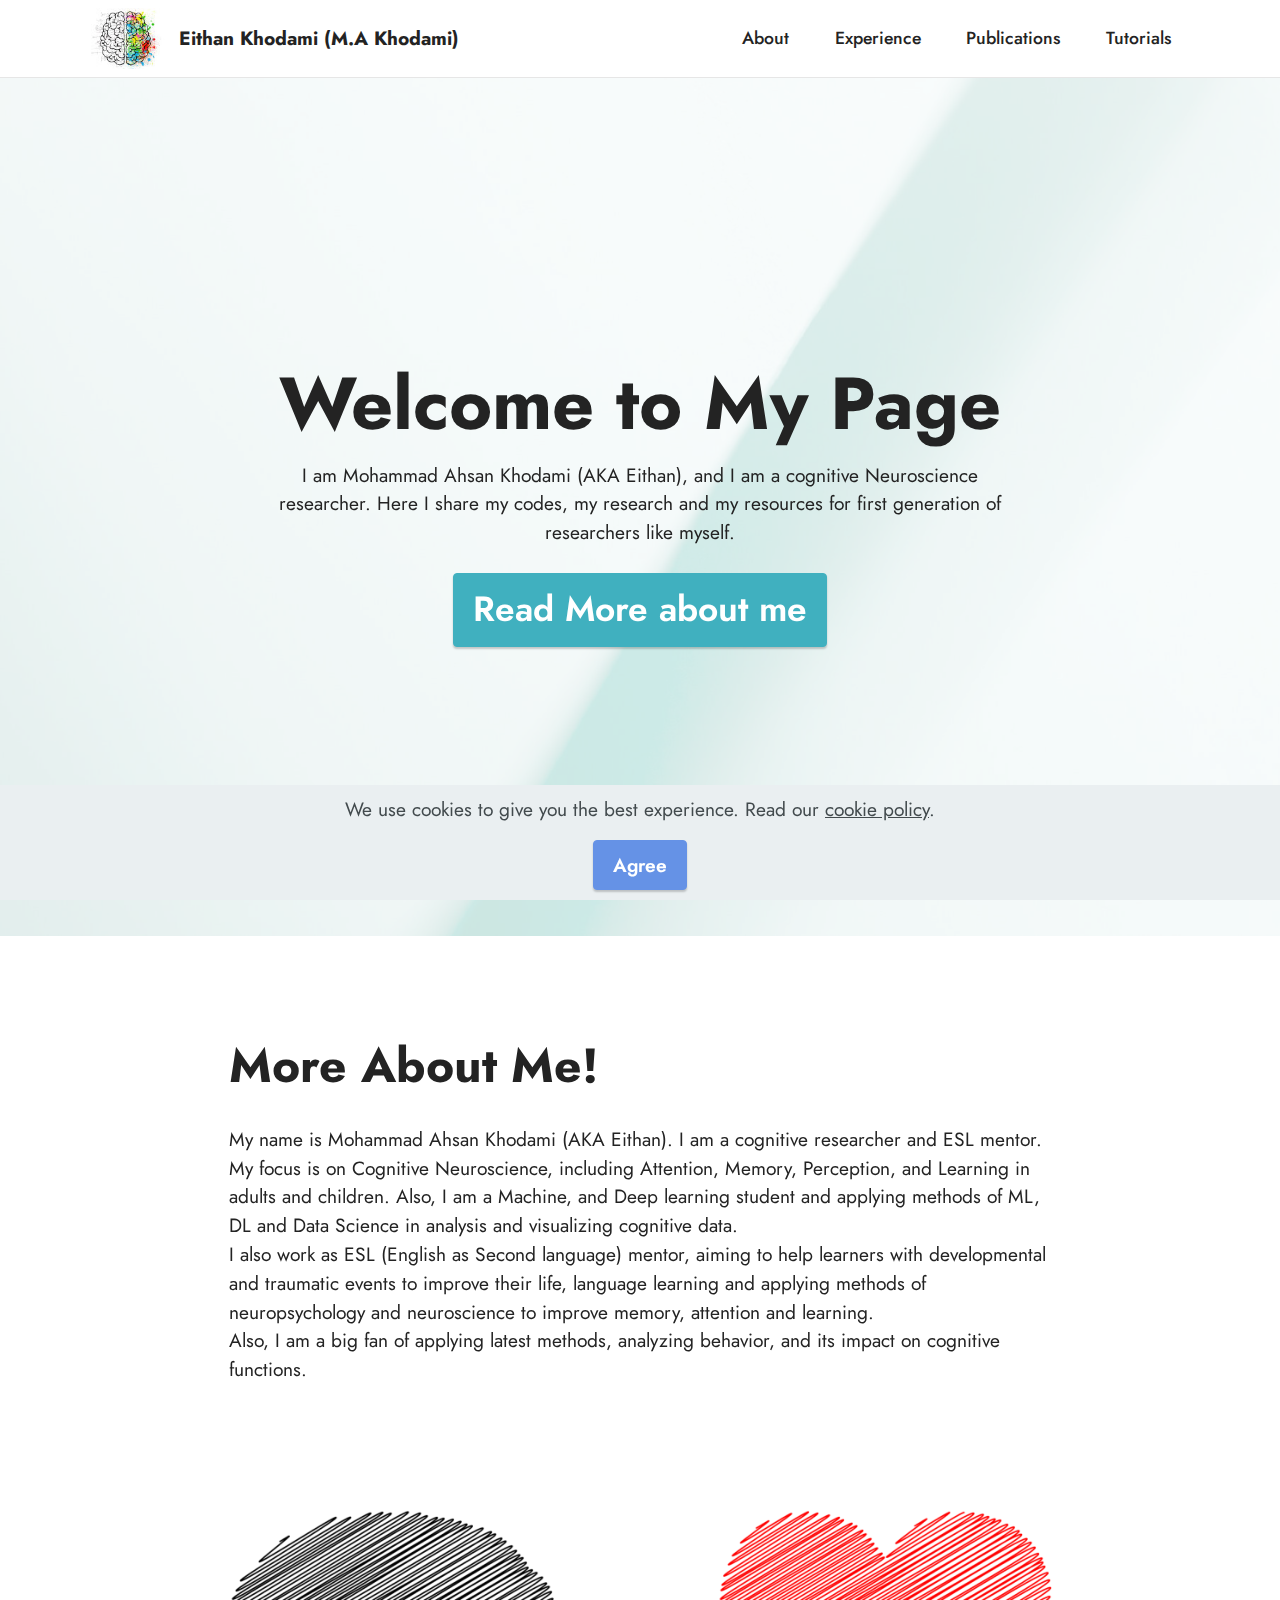
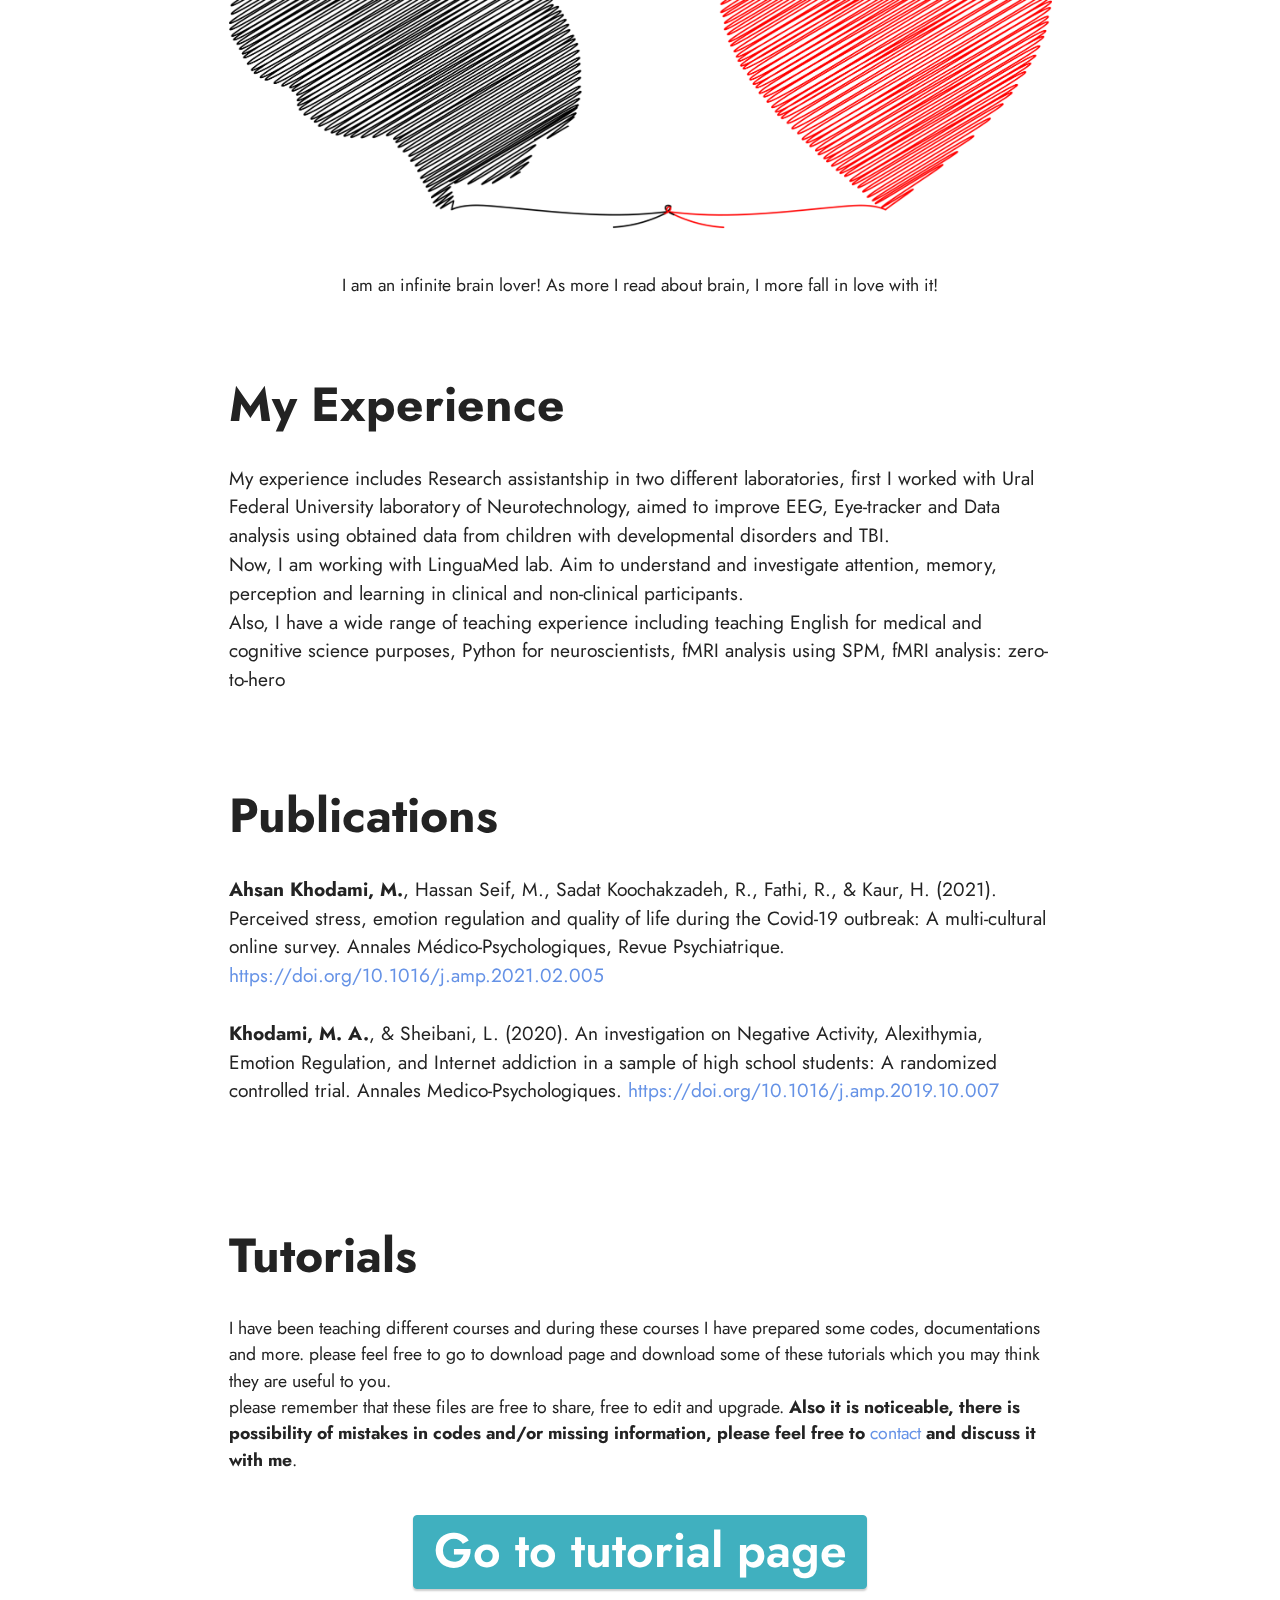
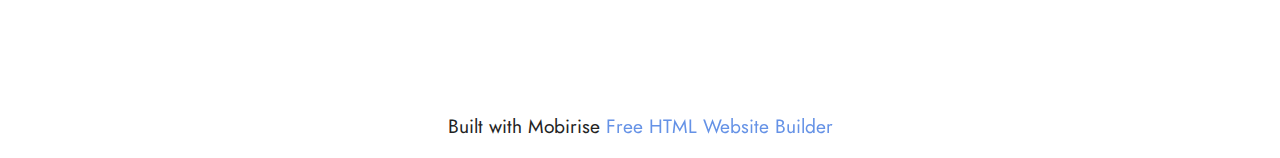
<file: index.html>
<!DOCTYPE html>
<html  >
<head>
  <!-- Site made with Mobirise Website Builder v5.6.3, https://mobirise.com -->
  <meta charset="UTF-8">
  <meta http-equiv="X-UA-Compatible" content="IE=edge">
  <meta name="generator" content="Mobirise v5.6.3, mobirise.com">
  <meta name="viewport" content="width=device-width, initial-scale=1, minimum-scale=1">
  <link rel="shortcut icon" href="assets/images/mbr-121x92.jpg" type="image/x-icon">
  <meta name="description" content="">
  
  
  <title>Eithan Khodami (M.Ahsan Khodami)</title>
  <link rel="stylesheet" href="assets/bootstrap/css/bootstrap.min.css">
  <link rel="stylesheet" href="assets/bootstrap/css/bootstrap-grid.min.css">
  <link rel="stylesheet" href="assets/bootstrap/css/bootstrap-reboot.min.css">
  <link rel="stylesheet" href="assets/parallax/jarallax.css">
  <link rel="stylesheet" href="assets/web/assets/gdpr-plugin/gdpr-styles.css">
  <link rel="stylesheet" href="assets/dropdown/css/style.css">
  <link rel="stylesheet" href="assets/socicon/css/styles.css">
  <link rel="stylesheet" href="assets/theme/css/style.css">
  <link rel="preload" href="https://fonts.googleapis.com/css?family=Jost:100,200,300,400,500,600,700,800,900,100i,200i,300i,400i,500i,600i,700i,800i,900i&display=swap" as="style" onload="this.onload=null;this.rel='stylesheet'">
  <noscript><link rel="stylesheet" href="https://fonts.googleapis.com/css?family=Jost:100,200,300,400,500,600,700,800,900,100i,200i,300i,400i,500i,600i,700i,800i,900i&display=swap"></noscript>
  <link rel="preload" as="style" href="assets/mobirise/css/mbr-additional.css"><link rel="stylesheet" href="assets/mobirise/css/mbr-additional.css" type="text/css">
  
  
  
  
</head>
<body>
  
  <section data-bs-version="5.1" class="menu cid-s48OLK6784" once="menu" id="menu1-h">
    
    <nav class="navbar navbar-dropdown navbar-fixed-top navbar-expand-lg">
        <div class="container">
            <div class="navbar-brand">
                <span class="navbar-logo">
                    <a href="https://mobiri.se">
                        <img src="assets/images/mbr-121x92.jpg" alt="Khodami Eithan (M. A)" style="height: 3.8rem;">
                    </a>
                </span>
                <span class="navbar-caption-wrap"><a class="navbar-caption text-black display-7" href="https://mobiri.se">Eithan&nbsp;Khodami  (M.A Khodami)</a></span>
            </div>
            <button class="navbar-toggler" type="button" data-toggle="collapse" data-bs-toggle="collapse" data-target="#navbarSupportedContent" data-bs-target="#navbarSupportedContent" aria-controls="navbarNavAltMarkup" aria-expanded="false" aria-label="Toggle navigation">
                <div class="hamburger">
                    <span></span>
                    <span></span>
                    <span></span>
                    <span></span>
                </div>
            </button>
            <div class="collapse navbar-collapse" id="navbarSupportedContent">
                <ul class="navbar-nav nav-dropdown nav-right" data-app-modern-menu="true"><li class="nav-item"><a class="nav-link link text-black text-primary display-4" href="index.html#content1-8">About</a></li>
                    <li class="nav-item"><a class="nav-link link text-black text-primary display-4" href="index.html#image3-9">Experience</a></li><li class="nav-item"><a class="nav-link link text-black text-primary display-4" href="index.html#content1-b">Publications</a></li><li class="nav-item"><a class="nav-link link text-black text-primary display-4" href="index.html#content1-d">Tutorials</a></li></ul>
                
                
            </div>
        </div>
    </nav>

</section>

<section data-bs-version="5.1" class="header1 cid-s48MCQYojq mbr-fullscreen mbr-parallax-background" id="header1-f">

    

    <div class="mbr-overlay" style="opacity: 0.8; background-color: rgb(255, 255, 255);"></div>

    <div class="align-center container">
        <div class="row justify-content-center">
            <div class="col-12 col-lg-8">
                <h1 class="mbr-section-title mbr-fonts-style mb-3 display-1"><strong>Welcome to My Page</strong></h1>
                
                <p class="mbr-text mbr-fonts-style display-7">I am Mohammad Ahsan Khodami (AKA Eithan), and I am a cognitive Neuroscience researcher. Here I share my codes, my research and my resources for first generation of researchers like myself.</p>
                <div class="mbr-section-btn mt-3"><a class="btn btn-success display-5" href="index.html#content1-8">Read More about me</a></div>
            </div>
        </div>
    </div>
</section>

<section data-bs-version="5.1" class="content1 cid-s48udlf8KU" id="content1-8">
    
    <div class="container">
        <div class="row justify-content-center">
            <div class="title col-12 col-md-9">
                <h3 class="mbr-section-title mbr-fonts-style align-center mb-4 display-2"><strong>More About Me!</strong></h3>
                <h4 class="mbr-section-subtitle align-center mbr-fonts-style mb-4 display-7">My name is Mohammad Ahsan Khodami (AKA Eithan). I am a cognitive researcher and ESL mentor. 
<div>My focus is on Cognitive Neuroscience, including Attention, Memory, Perception, and Learning in adults and children.&nbsp;<span style="font-size: 1.2rem;">Also, I am a Machine, and Deep learning student and applying methods of ML, DL and Data Science in analysis and visualizing cognitive data.</span></div><div>I also work as ESL (English as Second language) mentor, aiming to help learners with developmental and traumatic events to improve their life, language learning and applying methods of neuropsychology and neuroscience to improve memory, attention and learning.
</div><div>Also, I am a big fan of applying latest methods, analyzing behavior, and its impact on cognitive functions.</div></h4>
                
            </div>
        </div>
    </div>
</section>

<section data-bs-version="5.1" class="image3 cid-s48upRUlSD" id="image3-9">
    

    

    <div class="container">
        <div class="row justify-content-center">
            <div class="col-12 col-lg-9">
                <div class="image-wrapper">
                    <img src="assets/images/mbr-1916x958.png" alt="Mobirise Website Builder">
                    <p class="mbr-description mbr-fonts-style mt-2 align-center display-4">
                        I am an infinite brain lover! As more I read about brain, I more fall in love with it!</p>
                </div>
            </div>
        </div>
    </div>
</section>

<section data-bs-version="5.1" class="content1 cid-s48vaXqeL6" id="content1-b">
    
    <div class="container">
        <div class="row justify-content-center">
            <div class="title col-12 col-md-9">
                <h3 class="mbr-section-title mbr-fonts-style align-center mb-4 display-2"><strong>My Experience</strong></h3>
                <h4 class="mbr-section-subtitle align-center mbr-fonts-style mb-4 display-7">My experience includes Research assistantship in two different laboratories, first I worked with Ural Federal University laboratory of Neurotechnology, aimed to improve EEG, Eye-tracker and Data analysis using obtained data from children with developmental disorders and TBI.
<div>Now, I am working with LinguaMed lab. Aim to understand and investigate attention, memory, perception and learning in clinical and non-clinical participants.
</div><div>Also, I have a wide range of teaching experience including teaching English for medical and cognitive science purposes, Python for neuroscientists, fMRI analysis using SPM, fMRI analysis: zero-to-hero</div></h4>
                
            </div>
        </div>
    </div>
</section>

<section data-bs-version="5.1" class="content1 cid-s48vnjULo4" id="content1-c">
    
    <div class="container">
        <div class="row justify-content-center">
            <div class="title col-12 col-md-9">
                <h3 class="mbr-section-title mbr-fonts-style align-center mb-4 display-2"><strong>Publications</strong></h3>
                <h4 class="mbr-section-subtitle align-center mbr-fonts-style mb-4 display-7"><strong>Ahsan Khodami, M.</strong>, Hassan Seif, M., Sadat Koochakzadeh, R., Fathi, R., &amp; Kaur, H. (2021). Perceived stress, emotion regulation and quality of life during the Covid-19 outbreak: A multi-cultural online survey. Annales Médico-Psychologiques, Revue Psychiatrique. <a href="https://doi.org/10.1016/j.amp.2021.02.005" class="text-primary" target="_blank">https://doi.org/10.1016/j.amp.2021.02.005</a><br><br> 
<div><strong>Khodami, M. A.</strong>, &amp; Sheibani, L. (2020). An investigation on Negative Activity, Alexithymia, Emotion Regulation, and Internet addiction in a sample of high school students: A randomized controlled trial. Annales Medico-Psychologiques. <a href="https://doi.org/10.1016/j.amp.2019.10.007" class="text-primary" target="_blank">https://doi.org/10.1016/j.amp.2019.10.007</a>
</div><div><br></div></h4>
                
            </div>
        </div>
    </div>
</section>

<section data-bs-version="5.1" class="content1 cid-s48vrXhP0J" id="content1-d">
    
    <div class="container">
        <div class="row justify-content-center">
            <div class="title col-12 col-md-9">
                <h3 class="mbr-section-title mbr-fonts-style align-center mb-4 display-2"><strong>Tutorials</strong><br></h3>
                <h4 class="mbr-section-subtitle align-center mbr-fonts-style mb-4 display-4">I have been teaching different courses and during these courses I have prepared some codes, documentations and more. please feel free to go to download page and download some of these tutorials which you may think they are useful to you.<br>please remember that these files are free to share, free to edit and upgrade. <strong>Also it is noticeable, there is possibility of mistakes in codes and/or missing information, please feel free to <b><em><a href="mailto:ahsan.khodami@gmail.com" class="text-primary">contact</a> </em></b>and discuss it with me</strong>.&nbsp;<br></h4>
                <div class="mbr-section-btn align-center"><a class="btn btn-success display-2" href="page1.html">Go to tutorial page</a></div>
            </div>
        </div>
    </div>
</section><section class="display-7" style="padding: 0;align-items: center;justify-content: center;flex-wrap: wrap;    align-content: center;display: flex;position: relative;height: 4rem;"><a href="https://mobiri.se/2724682" style="flex: 1 1;height: 4rem;position: absolute;width: 100%;z-index: 1;"><img alt="" style="height: 4rem;" src="[data-uri]"></a><p style="margin: 0;text-align: center;" class="display-7">Built with Mobirise &#8204;</p><a style="z-index:1" href="https://mobirise.com/html-builder.html">Free HTML Website Builder</a></section><script src="assets/bootstrap/js/bootstrap.bundle.min.js"></script>  <script src="assets/parallax/jarallax.js"></script>  <script src="assets/web/assets/cookies-alert-plugin/cookies-alert-core.js"></script>  <script src="assets/web/assets/cookies-alert-plugin/cookies-alert-script.js"></script>  <script src="assets/smoothscroll/smooth-scroll.js"></script>  <script src="assets/ytplayer/index.js"></script>  <script src="assets/dropdown/js/navbar-dropdown.js"></script>  <script src="assets/theme/js/script.js"></script>  
  
  
<input name="cookieData" type="hidden" data-cookie-customDialogSelector='null' data-cookie-colorText='#424a4d' data-cookie-colorBg='rgba(234, 239, 241, 0.99)' data-cookie-textButton='Agree' data-cookie-colorButton='' data-cookie-colorLink='#424a4d' data-cookie-underlineLink='true' data-cookie-text="We use cookies to give you the best experience. Read our <a href='privacy.html'>cookie policy</a>.">
  </body>
</html>
</file>
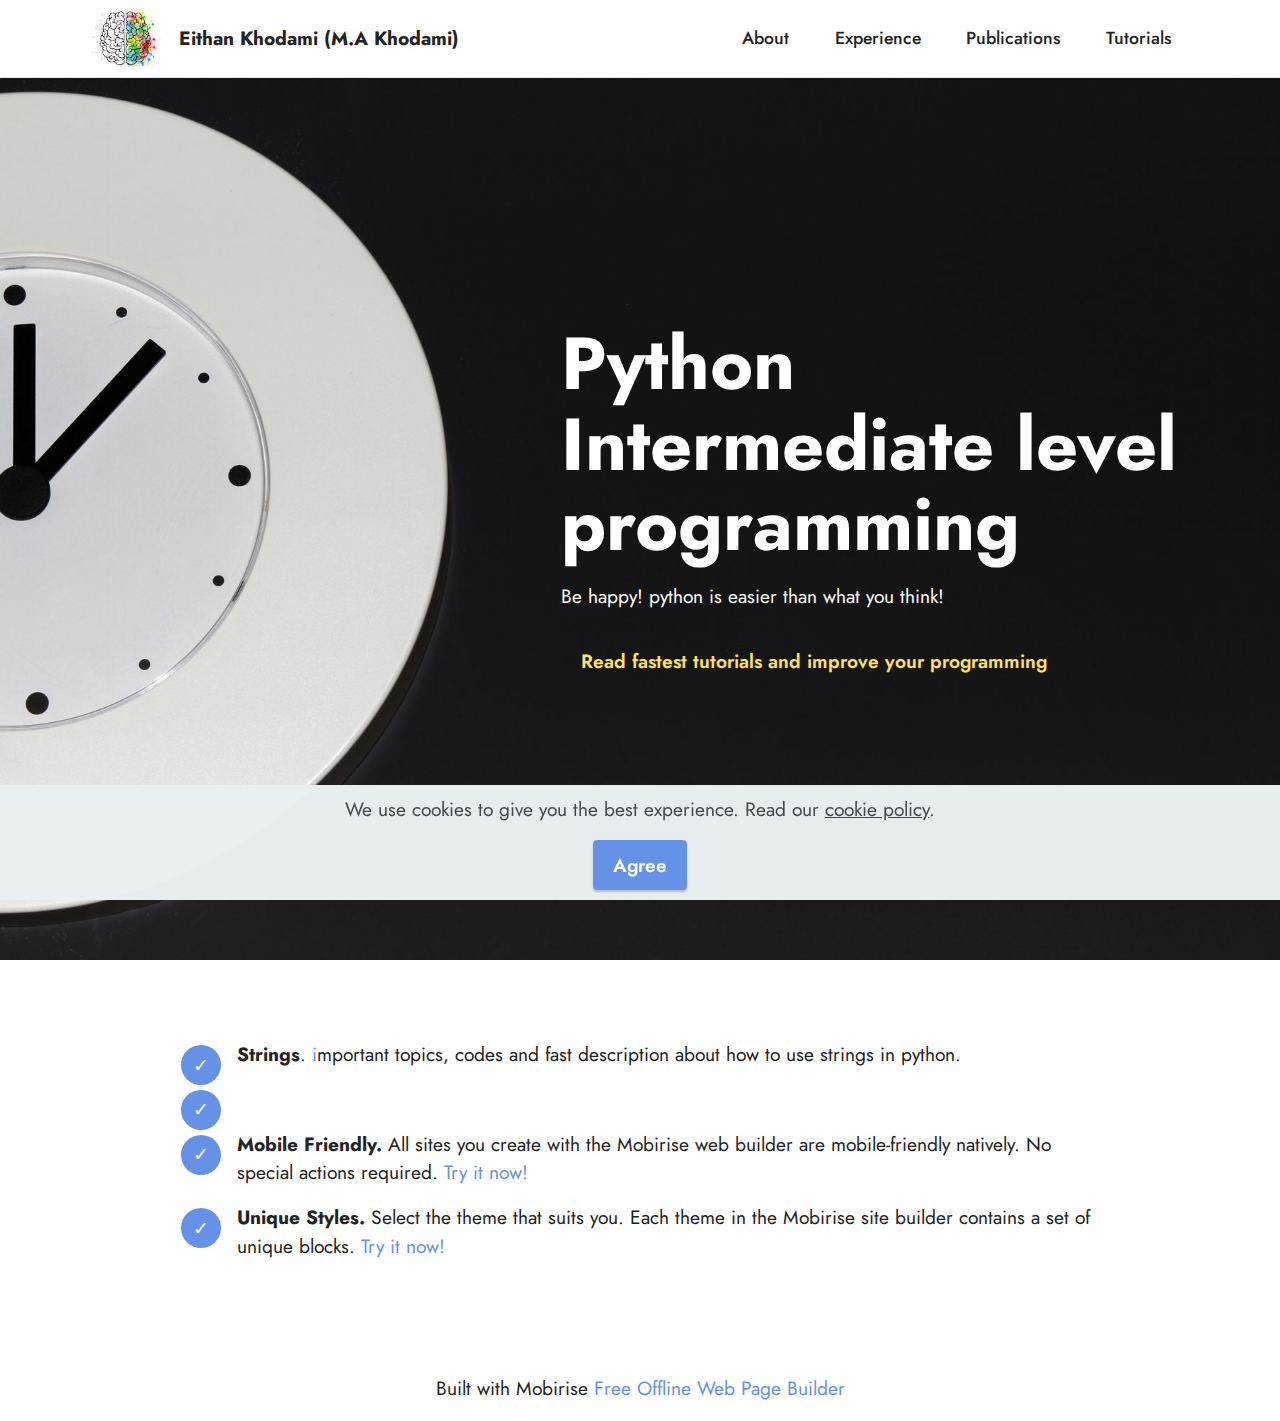
<file: tutorials.html>
<!DOCTYPE html>
<html  >
<head>
  <!-- Site made with Mobirise Website Builder v5.6.3, https://mobirise.com -->
  <meta charset="UTF-8">
  <meta http-equiv="X-UA-Compatible" content="IE=edge">
  <meta name="generator" content="Mobirise v5.6.3, mobirise.com">
  <meta name="viewport" content="width=device-width, initial-scale=1, minimum-scale=1">
  <link rel="shortcut icon" href="assets/images/mbr-121x92.jpg" type="image/x-icon">
  <meta name="description" content="">
  
  
  <title>tutorials download page</title>
  <link rel="stylesheet" href="assets/bootstrap/css/bootstrap.min.css">
  <link rel="stylesheet" href="assets/bootstrap/css/bootstrap-grid.min.css">
  <link rel="stylesheet" href="assets/bootstrap/css/bootstrap-reboot.min.css">
  <link rel="stylesheet" href="assets/web/assets/gdpr-plugin/gdpr-styles.css">
  <link rel="stylesheet" href="assets/dropdown/css/style.css">
  <link rel="stylesheet" href="assets/socicon/css/styles.css">
  <link rel="stylesheet" href="assets/theme/css/style.css">
  <link rel="preload" href="https://fonts.googleapis.com/css?family=Jost:100,200,300,400,500,600,700,800,900,100i,200i,300i,400i,500i,600i,700i,800i,900i&display=swap" as="style" onload="this.onload=null;this.rel='stylesheet'">
  <noscript><link rel="stylesheet" href="https://fonts.googleapis.com/css?family=Jost:100,200,300,400,500,600,700,800,900,100i,200i,300i,400i,500i,600i,700i,800i,900i&display=swap"></noscript>
  <link rel="preload" as="style" href="assets/mobirise/css/mbr-additional.css"><link rel="stylesheet" href="assets/mobirise/css/mbr-additional.css" type="text/css">
  
  
  
  
</head>
<body>
  
  <section data-bs-version="5.1" class="menu cid-s48OLK6784" once="menu" id="menu1-k">
    
    <nav class="navbar navbar-dropdown navbar-fixed-top navbar-expand-lg">
        <div class="container">
            <div class="navbar-brand">
                <span class="navbar-logo">
                    <a href="https://mobiri.se">
                        <img src="assets/images/mbr-121x92.jpg" alt="Khodami Eithan (M. A)" style="height: 3.8rem;">
                    </a>
                </span>
                <span class="navbar-caption-wrap"><a class="navbar-caption text-black display-7" href="https://mobiri.se">Eithan&nbsp;Khodami  (M.A Khodami)</a></span>
            </div>
            <button class="navbar-toggler" type="button" data-toggle="collapse" data-bs-toggle="collapse" data-target="#navbarSupportedContent" data-bs-target="#navbarSupportedContent" aria-controls="navbarNavAltMarkup" aria-expanded="false" aria-label="Toggle navigation">
                <div class="hamburger">
                    <span></span>
                    <span></span>
                    <span></span>
                    <span></span>
                </div>
            </button>
            <div class="collapse navbar-collapse" id="navbarSupportedContent">
                <ul class="navbar-nav nav-dropdown nav-right" data-app-modern-menu="true"><li class="nav-item"><a class="nav-link link text-black text-primary display-4" href="index.html#content1-8">About</a></li>
                    <li class="nav-item"><a class="nav-link link text-black text-primary display-4" href="index.html#image3-9">Experience</a></li><li class="nav-item"><a class="nav-link link text-black text-primary display-4" href="index.html#content1-b">Publications</a></li><li class="nav-item"><a class="nav-link link text-black text-primary display-4" href="index.html#content1-d">Tutorials</a></li></ul>
                
                
            </div>
        </div>
    </nav>

</section>

<section data-bs-version="5.1" class="header5 cid-sZZ2NdhT9I mbr-fullscreen" id="header5-n">

    

    

    <div class="container">
        <div class="row justify-content-end">
            <div class="col-12 col-lg-7">
                <h1 class="mbr-section-title mbr-fonts-style mbr-white mb-3 display-1"><strong>Python Intermediate level programming</strong></h1>
                
                <p class="mbr-text mbr-fonts-style mbr-white display-7">
                    Be happy! python is easier than what you think!</p>
                <div class="mbr-section-btn mt-3"><a class="btn btn-warning-outline display-7" href="https://mobiri.se">Read fastest tutorials and improve your programming&nbsp;</a></div>
            </div>
        </div>
    </div>
</section>

<section data-bs-version="5.1" class="content8 cid-sZZ2EvPpkr" id="content8-m">
    
    <div class="container">
        <div class="row justify-content-center">
            <div class="counter-container col-md-12 col-lg-10">
                
                <div class="mbr-text mbr-fonts-style display-7">
                    <ul>
                        <li><strong>Strings</strong>. <a href="https://mobiri.se/">i</a>mportant topics, codes and fast description about how to use strings in python.</li><li><br></li>
                        <li><strong>Mobile Friendly. </strong>All sites you create with the Mobirise web builder are mobile-friendly natively. No special actions required. <a href="https://mobiri.se/">Try it now!</a></li>
                        <li><strong>Unique Styles. </strong>Select the theme that suits you. Each theme in the Mobirise site builder contains a set of unique blocks. <a href="https://mobiri.se/">Try it now!</a></li>
                    </ul>
                </div>
            </div>
        </div>
    </div>
</section><section class="display-7" style="padding: 0;align-items: center;justify-content: center;flex-wrap: wrap;    align-content: center;display: flex;position: relative;height: 4rem;"><a href="https://mobiri.se/2724682" style="flex: 1 1;height: 4rem;position: absolute;width: 100%;z-index: 1;"><img alt="" style="height: 4rem;" src="[data-uri]"></a><p style="margin: 0;text-align: center;" class="display-7">Built with Mobirise &#8204;</p><a style="z-index:1" href="https://mobirise.com/offline-website-builder.html">Free Offline Web Page Builder</a></section><script src="assets/bootstrap/js/bootstrap.bundle.min.js"></script>  <script src="assets/web/assets/cookies-alert-plugin/cookies-alert-core.js"></script>  <script src="assets/web/assets/cookies-alert-plugin/cookies-alert-script.js"></script>  <script src="assets/smoothscroll/smooth-scroll.js"></script>  <script src="assets/ytplayer/index.js"></script>  <script src="assets/dropdown/js/navbar-dropdown.js"></script>  <script src="assets/theme/js/script.js"></script>  
  
  
<input name="cookieData" type="hidden" data-cookie-customDialogSelector='null' data-cookie-colorText='#424a4d' data-cookie-colorBg='rgba(234, 239, 241, 0.99)' data-cookie-textButton='Agree' data-cookie-colorButton='' data-cookie-colorLink='#424a4d' data-cookie-underlineLink='true' data-cookie-text="We use cookies to give you the best experience. Read our <a href='privacy.html'>cookie policy</a>.">
  </body>
</html>
</file>
<file: assets/parallax/jarallax.css>
.jarallax {
    position: relative;
    z-index: 0;
}
.jarallax > .jarallax-img {
    position: absolute;
    object-fit: cover;
    /* support for plugin https://github.com/bfred-it/object-fit-images */
    font-family: 'object-fit: cover;';
    top: 0;
    left: 0;
    width: 100%;
    height: 100%;
    z-index: -1;
}
</file>
<file: assets/web/assets/gdpr-plugin/gdpr-styles.css>
.gdpr-block {
    padding: 10px;
    font-size: 14px;
    display: block;
    width: 100%;
    text-align: center;
}
.gdpr-block.covert {
	display: none;
}
.textGDPR {
    position: relative;
}
.gdpr-block label span.textGDPR input[name='gdpr']{
    width: 15px;
    height: 15px;
    margin: 0;
    position: absolute;
    top: 3px;
    left: -20px;
}
.gdpr-block label {
    color: #a7a7a7;
    vertical-align: middle;
    user-select: none;
    margin-bottom: 0;
}
</file>
<file: assets/dropdown/css/style.css>
.navbar-dropdown {
  left: 0;
  padding: 0;
  position: absolute;
  right: 0;
  top: 0;
  transition: all 0.45s ease;
  z-index: 1030;
  background: #282828; }
  .navbar-dropdown .navbar-logo {
    margin-right: 0.8rem;
    transition: margin 0.3s ease-in-out;
    vertical-align: middle; }
    .navbar-dropdown .navbar-logo img {
      height: 3.125rem;
      transition: all 0.3s ease-in-out; }
    .navbar-dropdown .navbar-logo.mbr-iconfont {
      font-size: 3.125rem;
      line-height: 3.125rem; }
  .navbar-dropdown .navbar-caption {
    font-weight: 700;
    white-space: normal;
    vertical-align: -4px;
    line-height: 3.125rem !important; }
    .navbar-dropdown .navbar-caption, .navbar-dropdown .navbar-caption:hover {
      color: inherit;
      text-decoration: none; }
  .navbar-dropdown .mbr-iconfont + .navbar-caption {
    vertical-align: -1px; }
  .navbar-dropdown.navbar-fixed-top {
    position: fixed; }
  .navbar-dropdown .navbar-brand span {
    vertical-align: -4px; }
  .navbar-dropdown.bg-color.transparent {
    background: none; }
  .navbar-dropdown.navbar-short .navbar-brand {
    padding: 0.625rem 0; }
    .navbar-dropdown.navbar-short .navbar-brand span {
      vertical-align: -1px; }
  .navbar-dropdown.navbar-short .navbar-caption {
    line-height: 2.375rem !important;
    vertical-align: -2px; }
  .navbar-dropdown.navbar-short .navbar-logo {
    margin-right: 0.5rem; }
    .navbar-dropdown.navbar-short .navbar-logo img {
      height: 2.375rem; }
    .navbar-dropdown.navbar-short .navbar-logo.mbr-iconfont {
      font-size: 2.375rem;
      line-height: 2.375rem; }
  .navbar-dropdown.navbar-short .mbr-table-cell {
    height: 3.625rem; }
  .navbar-dropdown .navbar-close {
    left: 0.6875rem;
    position: fixed;
    top: 0.75rem;
    z-index: 1000; }
  .navbar-dropdown .hamburger-icon {
    content: "";
    display: inline-block;
    vertical-align: middle;
    width: 16px;
    -webkit-box-shadow: 0 -6px 0 1px #282828,0 0 0 1px #282828,0 6px 0 1px #282828;
    -moz-box-shadow: 0 -6px 0 1px #282828,0 0 0 1px #282828,0 6px 0 1px #282828;
    box-shadow: 0 -6px 0 1px #282828,0 0 0 1px #282828,0 6px 0 1px #282828; }

.dropdown-menu .dropdown-toggle[data-toggle="dropdown-submenu"]::after {
  border-bottom: 0.35em solid transparent;
  border-left: 0.35em solid;
  border-right: 0;
  border-top: 0.35em solid transparent;
  margin-left: 0.3rem; }

.dropdown-menu .dropdown-item:focus {
  outline: 0; }

.nav-dropdown {
  font-size: 0.75rem;
  font-weight: 500;
  height: auto !important; }
  .nav-dropdown .nav-btn {
    padding-left: 1rem; }
  .nav-dropdown .link {
    margin: .667em 1.667em;
    font-weight: 500;
    padding: 0;
    transition: color .2s ease-in-out; }
    .nav-dropdown .link.dropdown-toggle {
      margin-right: 2.583em; }
      .nav-dropdown .link.dropdown-toggle::after {
        margin-left: .25rem;
        border-top: 0.35em solid;
        border-right: 0.35em solid transparent;
        border-left: 0.35em solid transparent;
        border-bottom: 0; }
      .nav-dropdown .link.dropdown-toggle[aria-expanded="true"] {
        margin: 0;
        padding: 0.667em 3.263em  0.667em 1.667em; }
  .nav-dropdown .link::after,
  .nav-dropdown .dropdown-item::after {
    color: inherit; }
  .nav-dropdown .btn {
    font-size: 0.75rem;
    font-weight: 700;
    letter-spacing: 0;
    margin-bottom: 0;
    padding-left: 1.25rem;
    padding-right: 1.25rem; }
  .nav-dropdown .dropdown-menu {
    border-radius: 0;
    border: 0;
    left: 0;
    margin: 0;
    padding-bottom: 1.25rem;
    padding-top: 1.25rem;
    position: relative; }
  .nav-dropdown .dropdown-submenu {
    margin-left: 0.125rem;
    top: 0; }
  .nav-dropdown .dropdown-item {
    font-weight: 500;
    line-height: 2;
    padding: 0.3846em 4.615em 0.3846em 1.5385em;
    position: relative;
    transition: color .2s ease-in-out, background-color .2s ease-in-out; }
    .nav-dropdown .dropdown-item::after {
      margin-top: -0.3077em;
      position: absolute;
      right: 1.1538em;
      top: 50%; }
    .nav-dropdown .dropdown-item:focus, .nav-dropdown .dropdown-item:hover {
      background: none; }

@media (max-width: 767px) {
  .nav-dropdown.navbar-toggleable-sm {
    bottom: 0;
    display: none;
    left: 0;
    overflow-x: hidden;
    position: fixed;
    top: 0;
    transform: translateX(-100%);
    -ms-transform: translateX(-100%);
    -webkit-transform: translateX(-100%);
    width: 18.75rem;
    z-index: 999; } }
.nav-dropdown.navbar-toggleable-xl {
  bottom: 0;
  display: none;
  left: 0;
  overflow-x: hidden;
  position: fixed;
  top: 0;
  transform: translateX(-100%);
  -ms-transform: translateX(-100%);
  -webkit-transform: translateX(-100%);
  width: 18.75rem;
  z-index: 999; }

.nav-dropdown-sm {
  display: block !important;
  overflow-x: hidden;
  overflow: auto;
  padding-top: 3.875rem; }
  .nav-dropdown-sm::after {
    content: "";
    display: block;
    height: 3rem;
    width: 100%; }
  .nav-dropdown-sm.collapse.in ~ .navbar-close {
    display: block !important; }
  .nav-dropdown-sm.collapsing, .nav-dropdown-sm.collapse.in {
    transform: translateX(0);
    -ms-transform: translateX(0);
    -webkit-transform: translateX(0);
    transition: all 0.25s ease-out;
    -webkit-transition: all 0.25s ease-out;
    background: #282828; }
  .nav-dropdown-sm.collapsing[aria-expanded="false"] {
    transform: translateX(-100%);
    -ms-transform: translateX(-100%);
    -webkit-transform: translateX(-100%); }
  .nav-dropdown-sm .nav-item {
    display: block;
    margin-left: 0 !important;
    padding-left: 0; }
  .nav-dropdown-sm .link,
  .nav-dropdown-sm .dropdown-item {
    border-top: 1px dotted rgba(255, 255, 255, 0.1);
    font-size: 0.8125rem;
    line-height: 1.6;
    margin: 0 !important;
    padding: 0.875rem 2.4rem 0.875rem 1.5625rem !important;
    position: relative;
    white-space: normal; }
    .nav-dropdown-sm .link:focus, .nav-dropdown-sm .link:hover,
    .nav-dropdown-sm .dropdown-item:focus,
    .nav-dropdown-sm .dropdown-item:hover {
      background: rgba(0, 0, 0, 0.2) !important;
      color: #c0a375; }
  .nav-dropdown-sm .nav-btn {
    position: relative;
    padding: 1.5625rem 1.5625rem 0 1.5625rem; }
    .nav-dropdown-sm .nav-btn::before {
      border-top: 1px dotted rgba(255, 255, 255, 0.1);
      content: "";
      left: 0;
      position: absolute;
      top: 0;
      width: 100%; }
    .nav-dropdown-sm .nav-btn + .nav-btn {
      padding-top: 0.625rem; }
      .nav-dropdown-sm .nav-btn + .nav-btn::before {
        display: none; }
  .nav-dropdown-sm .btn {
    padding: 0.625rem 0; }
  .nav-dropdown-sm .dropdown-toggle[data-toggle="dropdown-submenu"]::after {
    margin-left: .25rem;
    border-top: 0.35em solid;
    border-right: 0.35em solid transparent;
    border-left: 0.35em solid transparent;
    border-bottom: 0; }
  .nav-dropdown-sm .dropdown-toggle[data-toggle="dropdown-submenu"][aria-expanded="true"]::after {
    border-top: 0;
    border-right: 0.35em solid transparent;
    border-left: 0.35em solid transparent;
    border-bottom: 0.35em solid; }
  .nav-dropdown-sm .dropdown-menu {
    margin: 0;
    padding: 0;
    position: relative;
    top: 0;
    left: 0;
    width: 100%;
    border: 0;
    float: none;
    border-radius: 0;
    background: none; }
  .nav-dropdown-sm .dropdown-submenu {
    left: 100%;
    margin-left: 0.125rem;
    margin-top: -1.25rem;
    top: 0; }

.navbar-toggleable-sm .nav-dropdown .dropdown-menu {
  position: absolute; }

.navbar-toggleable-sm .nav-dropdown .dropdown-submenu {
  left: 100%;
  margin-left: 0.125rem;
  margin-top: -1.25rem;
  top: 0; }

.navbar-toggleable-sm.opened .nav-dropdown .dropdown-menu {
  position: relative; }

.navbar-toggleable-sm.opened .nav-dropdown .dropdown-submenu {
  left: 0;
  margin-left: 00rem;
  margin-top: 0rem;
  top: 0; }

.is-builder .nav-dropdown.collapsing {
  transition: none !important; }
</file>
<file: assets/socicon/css/styles.css>
@charset "UTF-8";

@font-face {
  font-family: 'Socicon';
  src:  url('../fonts/socicon.eot');
  src:  url('../fonts/socicon.eot?#iefix') format('embedded-opentype'),
    url('../fonts/socicon.woff2') format('woff2'),
    url('../fonts/socicon.ttf') format('truetype'),
    url('../fonts/socicon.woff') format('woff'),
    url('../fonts/socicon.svg#socicon') format('svg');
  font-weight: normal;
  font-style: normal;
  font-display: swap;
}

[data-icon]:before {
  font-family: "socicon" !important;
  content: attr(data-icon);
  font-style: normal !important;
  font-weight: normal !important;
  font-variant: normal !important;
  text-transform: none !important;
  speak: none;
  line-height: 1;
  -webkit-font-smoothing: antialiased;
  -moz-osx-font-smoothing: grayscale;
}

[class^="socicon-"], [class*=" socicon-"] {
  /* use !important to prevent issues with browser extensions that change fonts */
  font-family: 'Socicon' !important;
  speak: none;
  font-style: normal;
  font-weight: normal;
  font-variant: normal;
  text-transform: none;
  line-height: 1;

  /* Better Font Rendering =========== */
  -webkit-font-smoothing: antialiased;
  -moz-osx-font-smoothing: grayscale;
}

.socicon-eitaa:before {
  content: "\e97c";
}
.socicon-soroush:before {
  content: "\e97d";
}
.socicon-bale:before {
  content: "\e97e";
}
.socicon-zazzle:before {
  content: "\e97b";
}
.socicon-society6:before {
  content: "\e97a";
}
.socicon-redbubble:before {
  content: "\e979";
}
.socicon-avvo:before {
  content: "\e978";
}
.socicon-stitcher:before {
  content: "\e977";
}
.socicon-googlehangouts:before {
  content: "\e974";
}
.socicon-dlive:before {
  content: "\e975";
}
.socicon-vsco:before {
  content: "\e976";
}
.socicon-flipboard:before {
  content: "\e973";
}
.socicon-ubuntu:before {
  content: "\e958";
}
.socicon-artstation:before {
  content: "\e959";
}
.socicon-invision:before {
  content: "\e95a";
}
.socicon-torial:before {
  content: "\e95b";
}
.socicon-collectorz:before {
  content: "\e95c";
}
.socicon-seenthis:before {
  content: "\e95d";
}
.socicon-googleplaymusic:before {
  content: "\e95e";
}
.socicon-debian:before {
  content: "\e95f";
}
.socicon-filmfreeway:before {
  content: "\e960";
}
.socicon-gnome:before {
  content: "\e961";
}
.socicon-itchio:before {
  content: "\e962";
}
.socicon-jamendo:before {
  content: "\e963";
}
.socicon-mix:before {
  content: "\e964";
}
.socicon-sharepoint:before {
  content: "\e965";
}
.socicon-tinder:before {
  content: "\e966";
}
.socicon-windguru:before {
  content: "\e967";
}
.socicon-cdbaby:before {
  content: "\e968";
}
.socicon-elementaryos:before {
  content: "\e969";
}
.socicon-stage32:before {
  content: "\e96a";
}
.socicon-tiktok:before {
  content: "\e96b";
}
.socicon-gitter:before {
  content: "\e96c";
}
.socicon-letterboxd:before {
  content: "\e96d";
}
.socicon-threema:before {
  content: "\e96e";
}
.socicon-splice:before {
  content: "\e96f";
}
.socicon-metapop:before {
  content: "\e970";
}
.socicon-naver:before {
  content: "\e971";
}
.socicon-remote:before {
  content: "\e972";
}
.socicon-internet:before {
  content: "\e957";
}
.socicon-moddb:before {
  content: "\e94b";
}
.socicon-indiedb:before {
  content: "\e94c";
}
.socicon-traxsource:before {
  content: "\e94d";
}
.socicon-gamefor:before {
  content: "\e94e";
}
.socicon-pixiv:before {
  content: "\e94f";
}
.socicon-myanimelist:before {
  content: "\e950";
}
.socicon-blackberry:before {
  content: "\e951";
}
.socicon-wickr:before {
  content: "\e952";
}
.socicon-spip:before {
  content: "\e953";
}
.socicon-napster:before {
  content: "\e954";
}
.socicon-beatport:before {
  content: "\e955";
}
.socicon-hackerone:before {
  content: "\e956";
}
.socicon-hackernews:before {
  content: "\e946";
}
.socicon-smashwords:before {
  content: "\e947";
}
.socicon-kobo:before {
  content: "\e948";
}
.socicon-bookbub:before {
  content: "\e949";
}
.socicon-mailru:before {
  content: "\e94a";
}
.socicon-gitlab:before {
  content: "\e945";
}
.socicon-instructables:before {
  content: "\e944";
}
.socicon-portfolio:before {
  content: "\e943";
}
.socicon-codered:before {
  content: "\e940";
}
.socicon-origin:before {
  content: "\e941";
}
.socicon-nextdoor:before {
  content: "\e942";
}
.socicon-udemy:before {
  content: "\e93f";
}
.socicon-livemaster:before {
  content: "\e93e";
}
.socicon-crunchbase:before {
  content: "\e93b";
}
.socicon-homefy:before {
  content: "\e93c";
}
.socicon-calendly:before {
  content: "\e93d";
}
.socicon-realtor:before {
  content: "\e90f";
}
.socicon-tidal:before {
  content: "\e910";
}
.socicon-qobuz:before {
  content: "\e911";
}
.socicon-natgeo:before {
  content: "\e912";
}
.socicon-mastodon:before {
  content: "\e913";
}
.socicon-unsplash:before {
  content: "\e914";
}
.socicon-homeadvisor:before {
  content: "\e915";
}
.socicon-angieslist:before {
  content: "\e916";
}
.socicon-codepen:before {
  content: "\e917";
}
.socicon-slack:before {
  content: "\e918";
}
.socicon-openaigym:before {
  content: "\e919";
}
.socicon-logmein:before {
  content: "\e91a";
}
.socicon-fiverr:before {
  content: "\e91b";
}
.socicon-gotomeeting:before {
  content: "\e91c";
}
.socicon-aliexpress:before {
  content: "\e91d";
}
.socicon-guru:before {
  content: "\e91e";
}
.socicon-appstore:before {
  content: "\e91f";
}
.socicon-homes:before {
  content: "\e920";
}
.socicon-zoom:before {
  content: "\e921";
}
.socicon-alibaba:before {
  content: "\e922";
}
.socicon-craigslist:before {
  content: "\e923";
}
.socicon-wix:before {
  content: "\e924";
}
.socicon-redfin:before {
  content: "\e925";
}
.socicon-googlecalendar:before {
  content: "\e926";
}
.socicon-shopify:before {
  content: "\e927";
}
.socicon-freelancer:before {
  content: "\e928";
}
.socicon-seedrs:before {
  content: "\e929";
}
.socicon-bing:before {
  content: "\e92a";
}
.socicon-doodle:before {
  content: "\e92b";
}
.socicon-bonanza:before {
  content: "\e92c";
}
.socicon-squarespace:before {
  content: "\e92d";
}
.socicon-toptal:before {
  content: "\e92e";
}
.socicon-gust:before {
  content: "\e92f";
}
.socicon-ask:before {
  content: "\e930";
}
.socicon-trulia:before {
  content: "\e931";
}
.socicon-loomly:before {
  content: "\e932";
}
.socicon-ghost:before {
  content: "\e933";
}
.socicon-upwork:before {
  content: "\e934";
}
.socicon-fundable:before {
  content: "\e935";
}
.socicon-booking:before {
  content: "\e936";
}
.socicon-googlemaps:before {
  content: "\e937";
}
.socicon-zillow:before {
  content: "\e938";
}
.socicon-niconico:before {
  content: "\e939";
}
.socicon-toneden:before {
  content: "\e93a";
}
.socicon-augment:before {
  content: "\e908";
}
.socicon-bitbucket:before {
  content: "\e909";
}
.socicon-fyuse:before {
  content: "\e90a";
}
.socicon-yt-gaming:before {
  content: "\e90b";
}
.socicon-sketchfab:before {
  content: "\e90c";
}
.socicon-mobcrush:before {
  content: "\e90d";
}
.socicon-microsoft:before {
  content: "\e90e";
}
.socicon-pandora:before {
  content: "\e907";
}
.socicon-messenger:before {
  content: "\e906";
}
.socicon-gamewisp:before {
  content: "\e905";
}
.socicon-bloglovin:before {
  content: "\e904";
}
.socicon-tunein:before {
  content: "\e903";
}
.socicon-gamejolt:before {
  content: "\e901";
}
.socicon-trello:before {
  content: "\e902";
}
.socicon-spreadshirt:before {
  content: "\e900";
}
.socicon-500px:before {
  content: "\e000";
}
.socicon-8tracks:before {
  content: "\e001";
}
.socicon-airbnb:before {
  content: "\e002";
}
.socicon-alliance:before {
  content: "\e003";
}
.socicon-amazon:before {
  content: "\e004";
}
.socicon-amplement:before {
  content: "\e005";
}
.socicon-android:before {
  content: "\e006";
}
.socicon-angellist:before {
  content: "\e007";
}
.socicon-apple:before {
  content: "\e008";
}
.socicon-appnet:before {
  content: "\e009";
}
.socicon-baidu:before {
  content: "\e00a";
}
.socicon-bandcamp:before {
  content: "\e00b";
}
.socicon-battlenet:before {
  content: "\e00c";
}
.socicon-mixer:before {
  content: "\e00d";
}
.socicon-bebee:before {
  content: "\e00e";
}
.socicon-bebo:before {
  content: "\e00f";
}
.socicon-behance:before {
  content: "\e010";
}
.socicon-blizzard:before {
  content: "\e011";
}
.socicon-blogger:before {
  content: "\e012";
}
.socicon-buffer:before {
  content: "\e013";
}
.socicon-chrome:before {
  content: "\e014";
}
.socicon-coderwall:before {
  content: "\e015";
}
.socicon-curse:before {
  content: "\e016";
}
.socicon-dailymotion:before {
  content: "\e017";
}
.socicon-deezer:before {
  content: "\e018";
}
.socicon-delicious:before {
  content: "\e019";
}
.socicon-deviantart:before {
  content: "\e01a";
}
.socicon-diablo:before {
  content: "\e01b";
}
.socicon-digg:before {
  content: "\e01c";
}
.socicon-discord:before {
  content: "\e01d";
}
.socicon-disqus:before {
  content: "\e01e";
}
.socicon-douban:before {
  content: "\e01f";
}
.socicon-draugiem:before {
  content: "\e020";
}
.socicon-dribbble:before {
  content: "\e021";
}
.socicon-drupal:before {
  content: "\e022";
}
.socicon-ebay:before {
  content: "\e023";
}
.socicon-ello:before {
  content: "\e024";
}
.socicon-endomodo:before {
  content: "\e025";
}
.socicon-envato:before {
  content: "\e026";
}
.socicon-etsy:before {
  content: "\e027";
}
.socicon-facebook:before {
  content: "\e028";
}
.socicon-feedburner:before {
  content: "\e029";
}
.socicon-filmweb:before {
  content: "\e02a";
}
.socicon-firefox:before {
  content: "\e02b";
}
.socicon-flattr:before {
  content: "\e02c";
}
.socicon-flickr:before {
  content: "\e02d";
}
.socicon-formulr:before {
  content: "\e02e";
}
.socicon-forrst:before {
  content: "\e02f";
}
.socicon-foursquare:before {
  content: "\e030";
}
.socicon-friendfeed:before {
  content: "\e031";
}
.socicon-github:before {
  content: "\e032";
}
.socicon-goodreads:before {
  content: "\e033";
}
.socicon-google:before {
  content: "\e034";
}
.socicon-googlescholar:before {
  content: "\e035";
}
.socicon-googlegroups:before {
  content: "\e036";
}
.socicon-googlephotos:before {
  content: "\e037";
}
.socicon-googleplus:before {
  content: "\e038";
}
.socicon-grooveshark:before {
  content: "\e039";
}
.socicon-hackerrank:before {
  content: "\e03a";
}
.socicon-hearthstone:before {
  content: "\e03b";
}
.socicon-hellocoton:before {
  content: "\e03c";
}
.socicon-heroes:before {
  content: "\e03d";
}
.socicon-smashcast:before {
  content: "\e03e";
}
.socicon-horde:before {
  content: "\e03f";
}
.socicon-houzz:before {
  content: "\e040";
}
.socicon-icq:before {
  content: "\e041";
}
.socicon-identica:before {
  content: "\e042";
}
.socicon-imdb:before {
  content: "\e043";
}
.socicon-instagram:before {
  content: "\e044";
}
.socicon-issuu:before {
  content: "\e045";
}
.socicon-istock:before {
  content: "\e046";
}
.socicon-itunes:before {
  content: "\e047";
}
.socicon-keybase:before {
  content: "\e048";
}
.socicon-lanyrd:before {
  content: "\e049";
}
.socicon-lastfm:before {
  content: "\e04a";
}
.socicon-line:before {
  content: "\e04b";
}
.socicon-linkedin:before {
  content: "\e04c";
}
.socicon-livejournal:before {
  content: "\e04d";
}
.socicon-lyft:before {
  content: "\e04e";
}
.socicon-macos:before {
  content: "\e04f";
}
.socicon-mail:before {
  content: "\e050";
}
.socicon-medium:before {
  content: "\e051";
}
.socicon-meetup:before {
  content: "\e052";
}
.socicon-mixcloud:before {
  content: "\e053";
}
.socicon-modelmayhem:before {
  content: "\e054";
}
.socicon-mumble:before {
  content: "\e055";
}
.socicon-myspace:before {
  content: "\e056";
}
.socicon-newsvine:before {
  content: "\e057";
}
.socicon-nintendo:before {
  content: "\e058";
}
.socicon-npm:before {
  content: "\e059";
}
.socicon-odnoklassniki:before {
  content: "\e05a";
}
.socicon-openid:before {
  content: "\e05b";
}
.socicon-opera:before {
  content: "\e05c";
}
.socicon-outlook:before {
  content: "\e05d";
}
.socicon-overwatch:before {
  content: "\e05e";
}
.socicon-patreon:before {
  content: "\e05f";
}
.socicon-paypal:before {
  content: "\e060";
}
.socicon-periscope:before {
  content: "\e061";
}
.socicon-persona:before {
  content: "\e062";
}
.socicon-pinterest:before {
  content: "\e063";
}
.socicon-play:before {
  content: "\e064";
}
.socicon-player:before {
  content: "\e065";
}
.socicon-playstation:before {
  content: "\e066";
}
.socicon-pocket:before {
  content: "\e067";
}
.socicon-qq:before {
  content: "\e068";
}
.socicon-quora:before {
  content: "\e069";
}
.socicon-raidcall:before {
  content: "\e06a";
}
.socicon-ravelry:before {
  content: "\e06b";
}
.socicon-reddit:before {
  content: "\e06c";
}
.socicon-renren:before {
  content: "\e06d";
}
.socicon-researchgate:before {
  content: "\e06e";
}
.socicon-residentadvisor:before {
  content: "\e06f";
}
.socicon-reverbnation:before {
  content: "\e070";
}
.socicon-rss:before {
  content: "\e071";
}
.socicon-sharethis:before {
  content: "\e072";
}
.socicon-skype:before {
  content: "\e073";
}
.socicon-slideshare:before {
  content: "\e074";
}
.socicon-smugmug:before {
  content: "\e075";
}
.socicon-snapchat:before {
  content: "\e076";
}
.socicon-songkick:before {
  content: "\e077";
}
.socicon-soundcloud:before {
  content: "\e078";
}
.socicon-spotify:before {
  content: "\e079";
}
.socicon-stackexchange:before {
  content: "\e07a";
}
.socicon-stackoverflow:before {
  content: "\e07b";
}
.socicon-starcraft:before {
  content: "\e07c";
}
.socicon-stayfriends:before {
  content: "\e07d";
}
.socicon-steam:before {
  content: "\e07e";
}
.socicon-storehouse:before {
  content: "\e07f";
}
.socicon-strava:before {
  content: "\e080";
}
.socicon-streamjar:before {
  content: "\e081";
}
.socicon-stumbleupon:before {
  content: "\e082";
}
.socicon-swarm:before {
  content: "\e083";
}
.socicon-teamspeak:before {
  content: "\e084";
}
.socicon-teamviewer:before {
  content: "\e085";
}
.socicon-technorati:before {
  content: "\e086";
}
.socicon-telegram:before {
  content: "\e087";
}
.socicon-tripadvisor:before {
  content: "\e088";
}
.socicon-tripit:before {
  content: "\e089";
}
.socicon-triplej:before {
  content: "\e08a";
}
.socicon-tumblr:before {
  content: "\e08b";
}
.socicon-twitch:before {
  content: "\e08c";
}
.socicon-twitter:before {
  content: "\e08d";
}
.socicon-uber:before {
  content: "\e08e";
}
.socicon-ventrilo:before {
  content: "\e08f";
}
.socicon-viadeo:before {
  content: "\e090";
}
.socicon-viber:before {
  content: "\e091";
}
.socicon-viewbug:before {
  content: "\e092";
}
.socicon-vimeo:before {
  content: "\e093";
}
.socicon-vine:before {
  content: "\e094";
}
.socicon-vkontakte:before {
  content: "\e095";
}
.socicon-warcraft:before {
  content: "\e096";
}
.socicon-wechat:before {
  content: "\e097";
}
.socicon-weibo:before {
  content: "\e098";
}
.socicon-whatsapp:before {
  content: "\e099";
}
.socicon-wikipedia:before {
  content: "\e09a";
}
.socicon-windows:before {
  content: "\e09b";
}
.socicon-wordpress:before {
  content: "\e09c";
}
.socicon-wykop:before {
  content: "\e09d";
}
.socicon-xbox:before {
  content: "\e09e";
}
.socicon-xing:before {
  content: "\e09f";
}
.socicon-yahoo:before {
  content: "\e0a0";
}
.socicon-yammer:before {
  content: "\e0a1";
}
.socicon-yandex:before {
  content: "\e0a2";
}
.socicon-yelp:before {
  content: "\e0a3";
}
.socicon-younow:before {
  content: "\e0a4";
}
.socicon-youtube:before {
  content: "\e0a5";
}
.socicon-zapier:before {
  content: "\e0a6";
}
.socicon-zerply:before {
  content: "\e0a7";
}
.socicon-zomato:before {
  content: "\e0a8";
}
.socicon-zynga:before {
  content: "\e0a9";
}
</file>
<file: assets/theme/css/style.css>
@charset "UTF-8";
section {
  background-color: #ffffff;
}

body {
  font-style: normal;
  line-height: 1.5;
  font-weight: 400;
  color: #232323;
  position: relative;
}

button {
  background-color: transparent;
  border-color: transparent;
}

section,
.container,
.container-fluid {
  position: relative;
  word-wrap: break-word;
}

a.mbr-iconfont:hover {
  text-decoration: none;
}

.article .lead p,
.article .lead ul,
.article .lead ol,
.article .lead pre,
.article .lead blockquote {
  margin-bottom: 0;
}

a {
  font-style: normal;
  font-weight: 400;
  cursor: pointer;
}
a, a:hover {
  text-decoration: none;
}

.mbr-section-title {
  font-style: normal;
  line-height: 1.3;
}

.mbr-section-subtitle {
  line-height: 1.3;
}

.mbr-text {
  font-style: normal;
  line-height: 1.7;
}

h1,
h2,
h3,
h4,
h5,
h6,
.display-1,
.display-2,
.display-4,
.display-5,
.display-7,
span,
p,
a {
  line-height: 1;
  word-break: break-word;
  word-wrap: break-word;
  font-weight: 400;
}

b,
strong {
  font-weight: bold;
}

input:-webkit-autofill, input:-webkit-autofill:hover, input:-webkit-autofill:focus, input:-webkit-autofill:active {
  transition-delay: 9999s;
  -webkit-transition-property: background-color, color;
  transition-property: background-color, color;
}

textarea[type=hidden] {
  display: none;
}

section {
  background-position: 50% 50%;
  background-repeat: no-repeat;
  background-size: cover;
}
section .mbr-background-video,
section .mbr-background-video-preview {
  position: absolute;
  bottom: 0;
  left: 0;
  right: 0;
  top: 0;
}

.hidden {
  visibility: hidden;
}

.mbr-z-index20 {
  z-index: 20;
}

/*! Base colors */
.mbr-white {
  color: #ffffff;
}

.mbr-black {
  color: #111111;
}

.mbr-bg-white {
  background-color: #ffffff;
}

.mbr-bg-black {
  background-color: #000000;
}

/*! Text-aligns */
.align-left {
  text-align: left;
}

.align-center {
  text-align: center;
}

.align-right {
  text-align: right;
}

/*! Font-weight  */
.mbr-light {
  font-weight: 300;
}

.mbr-regular {
  font-weight: 400;
}

.mbr-semibold {
  font-weight: 500;
}

.mbr-bold {
  font-weight: 700;
}

/*! Media  */
.media-content {
  flex-basis: 100%;
}

.media-container-row {
  display: flex;
  flex-direction: row;
  flex-wrap: wrap;
  justify-content: center;
  align-content: center;
  align-items: start;
}
.media-container-row .media-size-item {
  width: 400px;
}

.media-container-column {
  display: flex;
  flex-direction: column;
  flex-wrap: wrap;
  justify-content: center;
  align-content: center;
  align-items: stretch;
}
.media-container-column > * {
  width: 100%;
}

@media (min-width: 992px) {
  .media-container-row {
    flex-wrap: nowrap;
  }
}
figure {
  margin-bottom: 0;
  overflow: hidden;
}

figure[mbr-media-size] {
  transition: width 0.1s;
}

img,
iframe {
  display: block;
  width: 100%;
}

.card {
  background-color: transparent;
  border: none;
}

.card-box {
  width: 100%;
}

.card-img {
  text-align: center;
  flex-shrink: 0;
  -webkit-flex-shrink: 0;
}

.media {
  max-width: 100%;
  margin: 0 auto;
}

.mbr-figure {
  align-self: center;
}

.media-container > div {
  max-width: 100%;
}

.mbr-figure img,
.card-img img {
  width: 100%;
}

@media (max-width: 991px) {
  .media-size-item {
    width: auto !important;
  }

  .media {
    width: auto;
  }

  .mbr-figure {
    width: 100% !important;
  }
}
/*! Buttons */
.mbr-section-btn {
  margin-left: -0.6rem;
  margin-right: -0.6rem;
  font-size: 0;
}

.btn {
  font-weight: 600;
  border-width: 1px;
  font-style: normal;
  margin: 0.6rem 0.6rem;
  white-space: normal;
  transition: all 0.2s ease-in-out;
  display: inline-flex;
  align-items: center;
  justify-content: center;
  word-break: break-word;
}

.btn-sm {
  font-weight: 600;
  letter-spacing: 0px;
  transition: all 0.3s ease-in-out;
}

.btn-md {
  font-weight: 600;
  letter-spacing: 0px;
  transition: all 0.3s ease-in-out;
}

.btn-lg {
  font-weight: 600;
  letter-spacing: 0px;
  transition: all 0.3s ease-in-out;
}

.btn-form {
  margin: 0;
}
.btn-form:hover {
  cursor: pointer;
}

nav .mbr-section-btn {
  margin-left: 0rem;
  margin-right: 0rem;
}

/*! Btn icon margin */
.btn .mbr-iconfont,
.btn.btn-sm .mbr-iconfont {
  order: 1;
  cursor: pointer;
  margin-left: 0.5rem;
  vertical-align: sub;
}

.btn.btn-md .mbr-iconfont,
.btn.btn-md .mbr-iconfont {
  margin-left: 0.8rem;
}

.mbr-regular {
  font-weight: 400;
}

.mbr-semibold {
  font-weight: 500;
}

.mbr-bold {
  font-weight: 700;
}

[type=submit] {
  -webkit-appearance: none;
}

/*! Full-screen */
.mbr-fullscreen .mbr-overlay {
  min-height: 100vh;
}

.mbr-fullscreen {
  display: flex;
  display: -moz-flex;
  display: -ms-flex;
  display: -o-flex;
  align-items: center;
  min-height: 100vh;
  padding-top: 3rem;
  padding-bottom: 3rem;
}

/*! Map */
.map {
  height: 25rem;
  position: relative;
}
.map iframe {
  width: 100%;
  height: 100%;
}

/*! Scroll to top arrow */
.mbr-arrow-up {
  bottom: 25px;
  right: 90px;
  position: fixed;
  text-align: right;
  z-index: 5000;
  color: #ffffff;
  font-size: 22px;
}

.mbr-arrow-up a {
  background: rgba(0, 0, 0, 0.2);
  border-radius: 50%;
  color: #fff;
  display: inline-block;
  height: 60px;
  width: 60px;
  border: 2px solid #fff;
  outline-style: none !important;
  position: relative;
  text-decoration: none;
  transition: all 0.3s ease-in-out;
  cursor: pointer;
  text-align: center;
}
.mbr-arrow-up a:hover {
  background-color: rgba(0, 0, 0, 0.4);
}
.mbr-arrow-up a i {
  line-height: 60px;
}

.mbr-arrow-up-icon {
  display: block;
  color: #fff;
}

.mbr-arrow-up-icon::before {
  content: "›";
  display: inline-block;
  font-family: serif;
  font-size: 22px;
  line-height: 1;
  font-style: normal;
  position: relative;
  top: 6px;
  left: -4px;
  transform: rotate(-90deg);
}

/*! Arrow Down */
.mbr-arrow {
  position: absolute;
  bottom: 45px;
  left: 50%;
  width: 60px;
  height: 60px;
  cursor: pointer;
  background-color: rgba(80, 80, 80, 0.5);
  border-radius: 50%;
  transform: translateX(-50%);
}
@media (max-width: 767px) {
  .mbr-arrow {
    display: none;
  }
}
.mbr-arrow > a {
  display: inline-block;
  text-decoration: none;
  outline-style: none;
  -webkit-animation: arrowdown 1.7s ease-in-out infinite;
          animation: arrowdown 1.7s ease-in-out infinite;
  color: #ffffff;
}
.mbr-arrow > a > i {
  position: absolute;
  top: -2px;
  left: 15px;
  font-size: 2rem;
}

#scrollToTop a i::before {
  content: "";
  position: absolute;
  display: block;
  border-bottom: 2.5px solid #fff;
  border-left: 2.5px solid #fff;
  width: 27.8%;
  height: 27.8%;
  left: 50%;
  top: 51%;
  transform: translateY(-30%) translateX(-50%) rotate(135deg);
}

@keyframes arrowdown {
  0% {
    transform: translateY(0px);
  }
  50% {
    transform: translateY(-5px);
  }
  100% {
    transform: translateY(0px);
  }
}
@-webkit-keyframes arrowdown {
  0% {
    transform: translateY(0px);
  }
  50% {
    transform: translateY(-5px);
  }
  100% {
    transform: translateY(0px);
  }
}
@media (max-width: 500px) {
  .mbr-arrow-up {
    left: 0;
    right: 0;
    text-align: center;
  }
}
/*Gradients animation*/
@keyframes gradient-animation {
  from {
    background-position: 0% 100%;
    -webkit-animation-timing-function: ease-in-out;
            animation-timing-function: ease-in-out;
  }
  to {
    background-position: 100% 0%;
    -webkit-animation-timing-function: ease-in-out;
            animation-timing-function: ease-in-out;
  }
}
@-webkit-keyframes gradient-animation {
  from {
    background-position: 0% 100%;
    -webkit-animation-timing-function: ease-in-out;
            animation-timing-function: ease-in-out;
  }
  to {
    background-position: 100% 0%;
    -webkit-animation-timing-function: ease-in-out;
            animation-timing-function: ease-in-out;
  }
}
.bg-gradient {
  background-size: 200% 200%;
  animation: gradient-animation 5s infinite alternate;
  -webkit-animation: gradient-animation 5s infinite alternate;
}

.menu .navbar-brand {
  display: -webkit-flex;
}
.menu .navbar-brand span {
  display: flex;
  display: -webkit-flex;
}
.menu .navbar-brand .navbar-caption-wrap {
  display: -webkit-flex;
}
.menu .navbar-brand .navbar-logo img {
  display: -webkit-flex;
  width: auto;
}
@media (min-width: 768px) and (max-width: 991px) {
  .menu .navbar-toggleable-sm .navbar-nav {
    display: -ms-flexbox;
  }
}
@media (max-width: 991px) {
  .menu .navbar-collapse {
    max-height: 93.5vh;
  }
  .menu .navbar-collapse.show {
    overflow: auto;
  }
}
@media (min-width: 992px) {
  .menu .navbar-nav.nav-dropdown {
    display: -webkit-flex;
  }
  .menu .navbar-toggleable-sm .navbar-collapse {
    display: -webkit-flex !important;
  }
  .menu .collapsed .navbar-collapse {
    max-height: 93.5vh;
  }
  .menu .collapsed .navbar-collapse.show {
    overflow: auto;
  }
}
@media (max-width: 767px) {
  .menu .navbar-collapse {
    max-height: 80vh;
  }
}

.nav-link .mbr-iconfont {
  margin-right: 0.5rem;
}

.navbar {
  display: -webkit-flex;
  -webkit-flex-wrap: wrap;
  -webkit-align-items: center;
  -webkit-justify-content: space-between;
}

.navbar-collapse {
  -webkit-flex-basis: 100%;
  -webkit-flex-grow: 1;
  -webkit-align-items: center;
}

.nav-dropdown .link {
  padding: 0.667em 1.667em !important;
  margin: 0 !important;
}

.nav {
  display: -webkit-flex;
  -webkit-flex-wrap: wrap;
}

.row {
  display: -webkit-flex;
  -webkit-flex-wrap: wrap;
}

.justify-content-center {
  -webkit-justify-content: center;
}

.form-inline {
  display: -webkit-flex;
}

.card-wrapper {
  -webkit-flex: 1;
}

.carousel-control {
  z-index: 10;
  display: -webkit-flex;
}

.carousel-controls {
  display: -webkit-flex;
}

.media {
  display: -webkit-flex;
}

.form-group:focus {
  outline: none;
}

.jq-selectbox__select {
  padding: 7px 0;
  position: relative;
}

.jq-selectbox__dropdown {
  overflow: hidden;
  border-radius: 10px;
  position: absolute;
  top: 100%;
  left: 0 !important;
  width: 100% !important;
}

.jq-selectbox__trigger-arrow {
  right: 0;
  transform: translateY(-50%);
}

.jq-selectbox li {
  padding: 1.07em 0.5em;
}

input[type=range] {
  padding-left: 0 !important;
  padding-right: 0 !important;
}

.modal-dialog,
.modal-content {
  height: 100%;
}

.modal-dialog .carousel-inner {
  height: calc(100vh - 1.75rem);
}
@media (max-width: 575px) {
  .modal-dialog .carousel-inner {
    height: calc(100vh - 1rem);
  }
}

.carousel-item {
  text-align: center;
}

.carousel-item img {
  margin: auto;
}

.navbar-toggler {
  align-self: flex-start;
  padding: 0.25rem 0.75rem;
  font-size: 1.25rem;
  line-height: 1;
  background: transparent;
  border: 1px solid transparent;
  border-radius: 0.25rem;
}

.navbar-toggler:focus,
.navbar-toggler:hover {
  text-decoration: none;
  box-shadow: none;
}

.navbar-toggler-icon {
  display: inline-block;
  width: 1.5em;
  height: 1.5em;
  vertical-align: middle;
  content: "";
  background: no-repeat center center;
  background-size: 100% 100%;
}

.navbar-toggler-left {
  position: absolute;
  left: 1rem;
}

.navbar-toggler-right {
  position: absolute;
  right: 1rem;
}

.card-img {
  width: auto;
}

.menu .navbar.collapsed:not(.beta-menu) {
  flex-direction: column;
}

.carousel-item.active,
.carousel-item-next,
.carousel-item-prev {
  display: flex;
}

.note-air-layout .dropup .dropdown-menu,
.note-air-layout .navbar-fixed-bottom .dropdown .dropdown-menu {
  bottom: initial !important;
}

html,
body {
  height: auto;
  min-height: 100vh;
}

.dropup .dropdown-toggle::after {
  display: none;
}

.form-asterisk {
  font-family: initial;
  position: absolute;
  top: -2px;
  font-weight: normal;
}

.form-control-label {
  position: relative;
  cursor: pointer;
  margin-bottom: 0.357em;
  padding: 0;
}

.alert {
  color: #ffffff;
  border-radius: 0;
  border: 0;
  font-size: 1.1rem;
  line-height: 1.5;
  margin-bottom: 1.875rem;
  padding: 1.25rem;
  position: relative;
  text-align: center;
}
.alert.alert-form::after {
  background-color: inherit;
  bottom: -7px;
  content: "";
  display: block;
  height: 14px;
  left: 50%;
  margin-left: -7px;
  position: absolute;
  transform: rotate(45deg);
  width: 14px;
}

.form-control {
  background-color: #ffffff;
  background-clip: border-box;
  color: #232323;
  line-height: 1rem !important;
  height: auto;
  padding: 0.6rem 1.2rem;
  transition: border-color 0.25s ease 0s;
  border: 1px solid transparent !important;
  border-radius: 4px;
  box-shadow: rgba(0, 0, 0, 0.07) 0px 1px 1px 0px, rgba(0, 0, 0, 0.07) 0px 1px 3px 0px, rgba(0, 0, 0, 0.03) 0px 0px 0px 1px;
}
.form-active .form-control:invalid {
  border-color: red;
}

form .row {
  margin-left: -0.6rem;
  margin-right: -0.6rem;
}
form .row [class*=col] {
  padding-left: 0.6rem;
  padding-right: 0.6rem;
}

form .mbr-section-btn {
  margin: 0;
  padding-left: 0.6rem;
  padding-right: 0.6rem;
}

form .btn {
  display: flex;
  padding: 0.6rem 1.2rem;
  margin: 0;
}

form .form-check-input {
  margin-top: 0.5;
}

textarea.form-control {
  line-height: 1.5rem !important;
}

.form-group {
  margin-bottom: 1.2rem;
}

.form-control,
form .btn {
  min-height: 48px;
}

.gdpr-block label span.textGDPR input[name=gdpr] {
  top: 7px;
}

.form-control:focus {
  box-shadow: none;
}

:focus {
  outline: none;
}

.mbr-overlay {
  background-color: #000;
  bottom: 0;
  left: 0;
  opacity: 0.5;
  position: absolute;
  right: 0;
  top: 0;
  z-index: 0;
  pointer-events: none;
}

blockquote {
  font-style: italic;
  padding: 3rem;
  font-size: 1.09rem;
  position: relative;
  border-left: 3px solid;
}

ul,
ol,
pre,
blockquote {
  margin-bottom: 2.3125rem;
}

.mt-4 {
  margin-top: 2rem !important;
}

.mb-4 {
  margin-bottom: 2rem !important;
}

@media (min-width: 992px) {
  .container {
    padding-left: 16px;
    padding-right: 16px;
  }

  .row {
    margin-left: -16px;
    margin-right: -16px;
  }
  .row > [class*=col] {
    padding-left: 16px;
    padding-right: 16px;
  }
}
@media (min-width: 768px) {
  .container-fluid {
    padding-left: 32px;
    padding-right: 32px;
  }
}
@media (min-width: 768px) and (max-width: 991px) {
  .mbr-container {
    padding-left: 32px;
    padding-right: 32px;
  }
}
@media (max-width: 767px) {
  .mbr-container {
    padding-left: 16px;
    padding-right: 16px;
  }
}
.card-wrapper,
.item-wrapper {
  overflow: hidden;
}

.app-video-wrapper > img {
  opacity: 1;
}

.item {
  position: relative;
}

.dropdown-menu .dropdown-menu {
  left: 100%;
}

.dropdown-item + .dropdown-menu {
  display: none;
}

.dropdown-item:hover + .dropdown-menu,
.dropdown-menu:hover {
  display: block;
}

@media (min-aspect-ratio: 16/9) {
  .mbr-video-foreground {
    height: 300% !important;
    top: -100% !important;
  }
}
@media (max-aspect-ratio: 16/9) {
  .mbr-video-foreground {
    width: 300% !important;
    left: -100% !important;
  }
}.engine {
	position: absolute;
	text-indent: -2400px;
	text-align: center;
	padding: 0;
	top: 0;
	left: -2400px;
}
</file>
<file: assets/mobirise/css/mbr-additional.css>
body {
  font-family: Jost;
}
.display-1 {
  font-family: 'Jost', sans-serif;
  font-size: 4.6rem;
  line-height: 1.1;
}
.display-1 > .mbr-iconfont {
  font-size: 5.75rem;
}
.display-2 {
  font-family: 'Jost', sans-serif;
  font-size: 3rem;
  line-height: 1.1;
}
.display-2 > .mbr-iconfont {
  font-size: 3.75rem;
}
.display-4 {
  font-family: 'Jost', sans-serif;
  font-size: 1.1rem;
  line-height: 1.5;
}
.display-4 > .mbr-iconfont {
  font-size: 1.375rem;
}
.display-5 {
  font-family: 'Jost', sans-serif;
  font-size: 2.2rem;
  line-height: 1.5;
}
.display-5 > .mbr-iconfont {
  font-size: 2.75rem;
}
.display-7 {
  font-family: 'Jost', sans-serif;
  font-size: 1.2rem;
  line-height: 1.5;
}
.display-7 > .mbr-iconfont {
  font-size: 1.5rem;
}
/* ---- Fluid typography for mobile devices ---- */
/* 1.4 - font scale ratio ( bootstrap == 1.42857 ) */
/* 100vw - current viewport width */
/* (48 - 20)  48 == 48rem == 768px, 20 == 20rem == 320px(minimal supported viewport) */
/* 0.65 - min scale variable, may vary */
@media (max-width: 992px) {
  .display-1 {
    font-size: 3.68rem;
  }
}
@media (max-width: 768px) {
  .display-1 {
    font-size: 3.22rem;
    font-size: calc( 2.26rem + (4.6 - 2.26) * ((100vw - 20rem) / (48 - 20)));
    line-height: calc( 1.1 * (2.26rem + (4.6 - 2.26) * ((100vw - 20rem) / (48 - 20))));
  }
  .display-2 {
    font-size: 2.4rem;
    font-size: calc( 1.7rem + (3 - 1.7) * ((100vw - 20rem) / (48 - 20)));
    line-height: calc( 1.3 * (1.7rem + (3 - 1.7) * ((100vw - 20rem) / (48 - 20))));
  }
  .display-4 {
    font-size: 0.88rem;
    font-size: calc( 1.0350000000000001rem + (1.1 - 1.0350000000000001) * ((100vw - 20rem) / (48 - 20)));
    line-height: calc( 1.4 * (1.0350000000000001rem + (1.1 - 1.0350000000000001) * ((100vw - 20rem) / (48 - 20))));
  }
  .display-5 {
    font-size: 1.76rem;
    font-size: calc( 1.42rem + (2.2 - 1.42) * ((100vw - 20rem) / (48 - 20)));
    line-height: calc( 1.4 * (1.42rem + (2.2 - 1.42) * ((100vw - 20rem) / (48 - 20))));
  }
  .display-7 {
    font-size: 0.96rem;
    font-size: calc( 1.07rem + (1.2 - 1.07) * ((100vw - 20rem) / (48 - 20)));
    line-height: calc( 1.4 * (1.07rem + (1.2 - 1.07) * ((100vw - 20rem) / (48 - 20))));
  }
}
/* Buttons */
.btn {
  padding: 0.6rem 1.2rem;
  border-radius: 4px;
}
.btn-sm {
  padding: 0.6rem 1.2rem;
  border-radius: 4px;
}
.btn-md {
  padding: 0.6rem 1.2rem;
  border-radius: 4px;
}
.btn-lg {
  padding: 1rem 2.6rem;
  border-radius: 4px;
}
.bg-primary {
  background-color: #6592e6 !important;
}
.bg-success {
  background-color: #40b0bf !important;
}
.bg-info {
  background-color: #47b5ed !important;
}
.bg-warning {
  background-color: #ffe161 !important;
}
.bg-danger {
  background-color: #ff9966 !important;
}
.btn-primary,
.btn-primary:active {
  background-color: #6592e6 !important;
  border-color: #6592e6 !important;
  color: #ffffff !important;
  box-shadow: 0 2px 2px 0 rgba(0, 0, 0, 0.2);
}
.btn-primary:hover,
.btn-primary:focus,
.btn-primary.focus,
.btn-primary.active {
  color: #ffffff !important;
  background-color: #2260d2 !important;
  border-color: #2260d2 !important;
  box-shadow: 0 2px 5px 0 rgba(0, 0, 0, 0.2);
}
.btn-primary.disabled,
.btn-primary:disabled {
  color: #ffffff !important;
  background-color: #2260d2 !important;
  border-color: #2260d2 !important;
}
.btn-secondary,
.btn-secondary:active {
  background-color: #ff6666 !important;
  border-color: #ff6666 !important;
  color: #ffffff !important;
  box-shadow: 0 2px 2px 0 rgba(0, 0, 0, 0.2);
}
.btn-secondary:hover,
.btn-secondary:focus,
.btn-secondary.focus,
.btn-secondary.active {
  color: #ffffff !important;
  background-color: #ff0f0f !important;
  border-color: #ff0f0f !important;
  box-shadow: 0 2px 5px 0 rgba(0, 0, 0, 0.2);
}
.btn-secondary.disabled,
.btn-secondary:disabled {
  color: #ffffff !important;
  background-color: #ff0f0f !important;
  border-color: #ff0f0f !important;
}
.btn-info,
.btn-info:active {
  background-color: #47b5ed !important;
  border-color: #47b5ed !important;
  color: #ffffff !important;
  box-shadow: 0 2px 2px 0 rgba(0, 0, 0, 0.2);
}
.btn-info:hover,
.btn-info:focus,
.btn-info.focus,
.btn-info.active {
  color: #ffffff !important;
  background-color: #148cca !important;
  border-color: #148cca !important;
  box-shadow: 0 2px 5px 0 rgba(0, 0, 0, 0.2);
}
.btn-info.disabled,
.btn-info:disabled {
  color: #ffffff !important;
  background-color: #148cca !important;
  border-color: #148cca !important;
}
.btn-success,
.btn-success:active {
  background-color: #40b0bf !important;
  border-color: #40b0bf !important;
  color: #ffffff !important;
  box-shadow: 0 2px 2px 0 rgba(0, 0, 0, 0.2);
}
.btn-success:hover,
.btn-success:focus,
.btn-success.focus,
.btn-success.active {
  color: #ffffff !important;
  background-color: #2a747e !important;
  border-color: #2a747e !important;
  box-shadow: 0 2px 5px 0 rgba(0, 0, 0, 0.2);
}
.btn-success.disabled,
.btn-success:disabled {
  color: #ffffff !important;
  background-color: #2a747e !important;
  border-color: #2a747e !important;
}
.btn-warning,
.btn-warning:active {
  background-color: #ffe161 !important;
  border-color: #ffe161 !important;
  color: #614f00 !important;
  box-shadow: 0 2px 2px 0 rgba(0, 0, 0, 0.2);
}
.btn-warning:hover,
.btn-warning:focus,
.btn-warning.focus,
.btn-warning.active {
  color: #0a0800 !important;
  background-color: #ffd10a !important;
  border-color: #ffd10a !important;
  box-shadow: 0 2px 5px 0 rgba(0, 0, 0, 0.2);
}
.btn-warning.disabled,
.btn-warning:disabled {
  color: #614f00 !important;
  background-color: #ffd10a !important;
  border-color: #ffd10a !important;
}
.btn-danger,
.btn-danger:active {
  background-color: #ff9966 !important;
  border-color: #ff9966 !important;
  color: #ffffff !important;
  box-shadow: 0 2px 2px 0 rgba(0, 0, 0, 0.2);
}
.btn-danger:hover,
.btn-danger:focus,
.btn-danger.focus,
.btn-danger.active {
  color: #ffffff !important;
  background-color: #ff5f0f !important;
  border-color: #ff5f0f !important;
  box-shadow: 0 2px 5px 0 rgba(0, 0, 0, 0.2);
}
.btn-danger.disabled,
.btn-danger:disabled {
  color: #ffffff !important;
  background-color: #ff5f0f !important;
  border-color: #ff5f0f !important;
}
.btn-white,
.btn-white:active {
  background-color: #fafafa !important;
  border-color: #fafafa !important;
  color: #7a7a7a !important;
  box-shadow: 0 2px 2px 0 rgba(0, 0, 0, 0.2);
}
.btn-white:hover,
.btn-white:focus,
.btn-white.focus,
.btn-white.active {
  color: #4f4f4f !important;
  background-color: #cfcfcf !important;
  border-color: #cfcfcf !important;
  box-shadow: 0 2px 5px 0 rgba(0, 0, 0, 0.2);
}
.btn-white.disabled,
.btn-white:disabled {
  color: #7a7a7a !important;
  background-color: #cfcfcf !important;
  border-color: #cfcfcf !important;
}
.btn-black,
.btn-black:active {
  background-color: #232323 !important;
  border-color: #232323 !important;
  color: #ffffff !important;
  box-shadow: 0 2px 2px 0 rgba(0, 0, 0, 0.2);
}
.btn-black:hover,
.btn-black:focus,
.btn-black.focus,
.btn-black.active {
  color: #ffffff !important;
  background-color: #000000 !important;
  border-color: #000000 !important;
  box-shadow: 0 2px 5px 0 rgba(0, 0, 0, 0.2);
}
.btn-black.disabled,
.btn-black:disabled {
  color: #ffffff !important;
  background-color: #000000 !important;
  border-color: #000000 !important;
}
.btn-primary-outline,
.btn-primary-outline:active {
  background-color: transparent !important;
  border-color: transparent;
  color: #6592e6;
}
.btn-primary-outline:hover,
.btn-primary-outline:focus,
.btn-primary-outline.focus,
.btn-primary-outline.active {
  color: #2260d2 !important;
  background-color: transparent!important;
  border-color: transparent!important;
  box-shadow: none!important;
}
.btn-primary-outline.disabled,
.btn-primary-outline:disabled {
  color: #ffffff !important;
  background-color: #6592e6 !important;
  border-color: #6592e6 !important;
}
.btn-secondary-outline,
.btn-secondary-outline:active {
  background-color: transparent !important;
  border-color: transparent;
  color: #ff6666;
}
.btn-secondary-outline:hover,
.btn-secondary-outline:focus,
.btn-secondary-outline.focus,
.btn-secondary-outline.active {
  color: #ff0f0f !important;
  background-color: transparent!important;
  border-color: transparent!important;
  box-shadow: none!important;
}
.btn-secondary-outline.disabled,
.btn-secondary-outline:disabled {
  color: #ffffff !important;
  background-color: #ff6666 !important;
  border-color: #ff6666 !important;
}
.btn-info-outline,
.btn-info-outline:active {
  background-color: transparent !important;
  border-color: transparent;
  color: #47b5ed;
}
.btn-info-outline:hover,
.btn-info-outline:focus,
.btn-info-outline.focus,
.btn-info-outline.active {
  color: #148cca !important;
  background-color: transparent!important;
  border-color: transparent!important;
  box-shadow: none!important;
}
.btn-info-outline.disabled,
.btn-info-outline:disabled {
  color: #ffffff !important;
  background-color: #47b5ed !important;
  border-color: #47b5ed !important;
}
.btn-success-outline,
.btn-success-outline:active {
  background-color: transparent !important;
  border-color: transparent;
  color: #40b0bf;
}
.btn-success-outline:hover,
.btn-success-outline:focus,
.btn-success-outline.focus,
.btn-success-outline.active {
  color: #2a747e !important;
  background-color: transparent!important;
  border-color: transparent!important;
  box-shadow: none!important;
}
.btn-success-outline.disabled,
.btn-success-outline:disabled {
  color: #ffffff !important;
  background-color: #40b0bf !important;
  border-color: #40b0bf !important;
}
.btn-warning-outline,
.btn-warning-outline:active {
  background-color: transparent !important;
  border-color: transparent;
  color: #ffe161;
}
.btn-warning-outline:hover,
.btn-warning-outline:focus,
.btn-warning-outline.focus,
.btn-warning-outline.active {
  color: #ffd10a !important;
  background-color: transparent!important;
  border-color: transparent!important;
  box-shadow: none!important;
}
.btn-warning-outline.disabled,
.btn-warning-outline:disabled {
  color: #614f00 !important;
  background-color: #ffe161 !important;
  border-color: #ffe161 !important;
}
.btn-danger-outline,
.btn-danger-outline:active {
  background-color: transparent !important;
  border-color: transparent;
  color: #ff9966;
}
.btn-danger-outline:hover,
.btn-danger-outline:focus,
.btn-danger-outline.focus,
.btn-danger-outline.active {
  color: #ff5f0f !important;
  background-color: transparent!important;
  border-color: transparent!important;
  box-shadow: none!important;
}
.btn-danger-outline.disabled,
.btn-danger-outline:disabled {
  color: #ffffff !important;
  background-color: #ff9966 !important;
  border-color: #ff9966 !important;
}
.btn-black-outline,
.btn-black-outline:active {
  background-color: transparent !important;
  border-color: transparent;
  color: #232323;
}
.btn-black-outline:hover,
.btn-black-outline:focus,
.btn-black-outline.focus,
.btn-black-outline.active {
  color: #000000 !important;
  background-color: transparent!important;
  border-color: transparent!important;
  box-shadow: none!important;
}
.btn-black-outline.disabled,
.btn-black-outline:disabled {
  color: #ffffff !important;
  background-color: #232323 !important;
  border-color: #232323 !important;
}
.btn-white-outline,
.btn-white-outline:active {
  background-color: transparent !important;
  border-color: transparent;
  color: #fafafa;
}
.btn-white-outline:hover,
.btn-white-outline:focus,
.btn-white-outline.focus,
.btn-white-outline.active {
  color: #cfcfcf !important;
  background-color: transparent!important;
  border-color: transparent!important;
  box-shadow: none!important;
}
.btn-white-outline.disabled,
.btn-white-outline:disabled {
  color: #7a7a7a !important;
  background-color: #fafafa !important;
  border-color: #fafafa !important;
}
.text-primary {
  color: #6592e6 !important;
}
.text-secondary {
  color: #ff6666 !important;
}
.text-success {
  color: #40b0bf !important;
}
.text-info {
  color: #47b5ed !important;
}
.text-warning {
  color: #ffe161 !important;
}
.text-danger {
  color: #ff9966 !important;
}
.text-white {
  color: #fafafa !important;
}
.text-black {
  color: #232323 !important;
}
a.text-primary:hover,
a.text-primary:focus,
a.text-primary.active {
  color: #205ac5 !important;
}
a.text-secondary:hover,
a.text-secondary:focus,
a.text-secondary.active {
  color: #ff0000 !important;
}
a.text-success:hover,
a.text-success:focus,
a.text-success.active {
  color: #266a73 !important;
}
a.text-info:hover,
a.text-info:focus,
a.text-info.active {
  color: #1283bc !important;
}
a.text-warning:hover,
a.text-warning:focus,
a.text-warning.active {
  color: #facb00 !important;
}
a.text-danger:hover,
a.text-danger:focus,
a.text-danger.active {
  color: #ff5500 !important;
}
a.text-white:hover,
a.text-white:focus,
a.text-white.active {
  color: #c7c7c7 !important;
}
a.text-black:hover,
a.text-black:focus,
a.text-black.active {
  color: #000000 !important;
}
a[class*="text-"]:not(.nav-link):not(.dropdown-item):not([role]):not(.navbar-caption) {
  position: relative;
  background-image: transparent;
  background-size: 10000px 2px;
  background-repeat: no-repeat;
  background-position: 0px 1.2em;
  background-position: -10000px 1.2em;
}
a[class*="text-"]:not(.nav-link):not(.dropdown-item):not([role]):not(.navbar-caption):hover {
  transition: background-position 2s ease-in-out;
  background-image: linear-gradient(currentColor 50%, currentColor 50%);
  background-position: 0px 1.2em;
}
.nav-tabs .nav-link.active {
  color: #6592e6;
}
.nav-tabs .nav-link:not(.active) {
  color: #232323;
}
.alert-success {
  background-color: #70c770;
}
.alert-info {
  background-color: #47b5ed;
}
.alert-warning {
  background-color: #ffe161;
}
.alert-danger {
  background-color: #ff9966;
}
.mbr-gallery-filter li.active .btn {
  background-color: #6592e6;
  border-color: #6592e6;
  color: #ffffff;
}
.mbr-gallery-filter li.active .btn:focus {
  box-shadow: none;
}
a,
a:hover {
  color: #6592e6;
}
.mbr-plan-header.bg-primary .mbr-plan-subtitle,
.mbr-plan-header.bg-primary .mbr-plan-price-desc {
  color: #ffffff;
}
.mbr-plan-header.bg-success .mbr-plan-subtitle,
.mbr-plan-header.bg-success .mbr-plan-price-desc {
  color: #a0d8df;
}
.mbr-plan-header.bg-info .mbr-plan-subtitle,
.mbr-plan-header.bg-info .mbr-plan-price-desc {
  color: #ffffff;
}
.mbr-plan-header.bg-warning .mbr-plan-subtitle,
.mbr-plan-header.bg-warning .mbr-plan-price-desc {
  color: #ffffff;
}
.mbr-plan-header.bg-danger .mbr-plan-subtitle,
.mbr-plan-header.bg-danger .mbr-plan-price-desc {
  color: #ffffff;
}
/* Scroll to top button*/
.scrollToTop_wraper {
  display: none;
}
.form-control {
  font-family: 'Jost', sans-serif;
  font-size: 1.1rem;
  line-height: 1.5;
  font-weight: 400;
}
.form-control > .mbr-iconfont {
  font-size: 1.375rem;
}
.form-control:hover,
.form-control:focus {
  box-shadow: rgba(0, 0, 0, 0.07) 0px 1px 1px 0px, rgba(0, 0, 0, 0.07) 0px 1px 3px 0px, rgba(0, 0, 0, 0.03) 0px 0px 0px 1px;
  border-color: #6592e6 !important;
}
.form-control:-webkit-input-placeholder {
  font-family: 'Jost', sans-serif;
  font-size: 1.1rem;
  line-height: 1.5;
  font-weight: 400;
}
.form-control:-webkit-input-placeholder > .mbr-iconfont {
  font-size: 1.375rem;
}
blockquote {
  border-color: #6592e6;
}
/* Forms */
.jq-selectbox li:hover,
.jq-selectbox li.selected {
  background-color: #6592e6;
  color: #ffffff;
}
.jq-number__spin {
  transition: 0.25s ease;
}
.jq-number__spin:hover {
  border-color: #6592e6;
}
.jq-selectbox .jq-selectbox__trigger-arrow,
.jq-number__spin.minus:after,
.jq-number__spin.plus:after {
  transition: 0.4s;
  border-top-color: #353535;
  border-bottom-color: #353535;
}
.jq-selectbox:hover .jq-selectbox__trigger-arrow,
.jq-number__spin.minus:hover:after,
.jq-number__spin.plus:hover:after {
  border-top-color: #6592e6;
  border-bottom-color: #6592e6;
}
.xdsoft_datetimepicker .xdsoft_calendar td.xdsoft_default,
.xdsoft_datetimepicker .xdsoft_calendar td.xdsoft_current,
.xdsoft_datetimepicker .xdsoft_timepicker .xdsoft_time_box > div > div.xdsoft_current {
  color: #ffffff !important;
  background-color: #6592e6 !important;
  box-shadow: none !important;
}
.xdsoft_datetimepicker .xdsoft_calendar td:hover,
.xdsoft_datetimepicker .xdsoft_timepicker .xdsoft_time_box > div > div:hover {
  color: #000000 !important;
  background: #ff6666 !important;
  box-shadow: none !important;
}
.lazy-bg {
  background-image: none !important;
}
.lazy-placeholder:not(section),
.lazy-none {
  display: block;
  position: relative;
  padding-bottom: 56.25%;
  width: 100%;
  height: auto;
}
iframe.lazy-placeholder,
.lazy-placeholder:after {
  content: '';
  position: absolute;
  width: 200px;
  height: 200px;
  background: transparent no-repeat center;
  background-size: contain;
  top: 50%;
  left: 50%;
  transform: translateX(-50%) translateY(-50%);
  background-image: url("data:image/svg+xml;charset=UTF-8,%3csvg width='32' height='32' viewBox='0 0 64 64' xmlns='http://www.w3.org/2000/svg' stroke='%236592e6' %3e%3cg fill='none' fill-rule='evenodd'%3e%3cg transform='translate(16 16)' stroke-width='2'%3e%3ccircle stroke-opacity='.5' cx='16' cy='16' r='16'/%3e%3cpath d='M32 16c0-9.94-8.06-16-16-16'%3e%3canimateTransform attributeName='transform' type='rotate' from='0 16 16' to='360 16 16' dur='1s' repeatCount='indefinite'/%3e%3c/path%3e%3c/g%3e%3c/g%3e%3c/svg%3e");
}
section.lazy-placeholder:after {
  opacity: 0.5;
}
body {
  overflow-x: hidden;
}
a {
  transition: color 0.6s;
}
.cid-s48MCQYojq {
  background-image: url("../../../assets/images/background7.jpg");
}
.cid-s48MCQYojq .mbr-section-title {
  text-align: center;
}
.cid-s48MCQYojq .mbr-text,
.cid-s48MCQYojq .mbr-section-btn {
  color: #232323;
  text-align: center;
}
@media (max-width: 991px) {
  .cid-s48MCQYojq .mbr-section-title,
  .cid-s48MCQYojq .mbr-section-btn,
  .cid-s48MCQYojq .mbr-text {
    text-align: center;
  }
}
.cid-s48udlf8KU {
  padding-top: 5rem;
  padding-bottom: 2rem;
  background-color: #ffffff;
}
.cid-s48udlf8KU .mbr-section-title {
  text-align: left;
}
.cid-s48udlf8KU .mbr-section-subtitle {
  text-align: left;
}
.cid-s48upRUlSD {
  padding-top: 2rem;
  padding-bottom: 2rem;
  background-color: #ffffff;
}
@media (max-width: 991px) {
  .cid-s48upRUlSD .image-wrapper {
    margin-bottom: 1rem;
  }
}
.cid-s48upRUlSD .row {
  flex-direction: row-reverse;
}
.cid-s48upRUlSD img {
  width: 100%;
}
.cid-s48vaXqeL6 {
  padding-top: 2rem;
  padding-bottom: 2rem;
  background-color: #ffffff;
}
.cid-s48vaXqeL6 .mbr-section-title {
  text-align: left;
}
.cid-s48vaXqeL6 .mbr-section-subtitle {
  text-align: left;
}
.cid-s48vnjULo4 {
  padding-top: 2rem;
  padding-bottom: 2rem;
  background-color: #ffffff;
}
.cid-s48vnjULo4 .mbr-section-title {
  text-align: left;
}
.cid-s48vnjULo4 .mbr-section-subtitle {
  text-align: left;
}
.cid-s48vrXhP0J {
  padding-top: 2rem;
  padding-bottom: 6rem;
  background-color: #ffffff;
}
.cid-s48vrXhP0J .mbr-section-title {
  text-align: left;
}
.cid-s48vrXhP0J .mbr-section-subtitle {
  text-align: left;
}
.cid-s48OLK6784 {
  z-index: 1000;
  width: 100%;
  position: relative;
  min-height: 60px;
}
.cid-s48OLK6784 nav.navbar {
  position: fixed;
}
.cid-s48OLK6784 .dropdown-item:before {
  font-family: Moririse2 !important;
  content: '\e966';
  display: inline-block;
  width: 0;
  position: absolute;
  left: 1rem;
  top: 0.5rem;
  margin-right: 0.5rem;
  line-height: 1;
  font-size: inherit;
  vertical-align: middle;
  text-align: center;
  overflow: hidden;
  transform: scale(0, 1);
  transition: all 0.25s ease-in-out;
}
.cid-s48OLK6784 .dropdown-menu {
  padding: 0;
}
.cid-s48OLK6784 .dropdown-item {
  border-bottom: 1px solid #e6e6e6;
}
.cid-s48OLK6784 .dropdown-item:hover,
.cid-s48OLK6784 .dropdown-item:focus {
  background: #6592e6 !important;
  color: white !important;
}
.cid-s48OLK6784 .nav-dropdown .link {
  padding: 0 0.3em !important;
  margin: .667em 1em !important;
}
.cid-s48OLK6784 .nav-dropdown .link.dropdown-toggle::after {
  margin-left: 0.5rem;
  margin-top: 0.2rem;
}
.cid-s48OLK6784 .nav-link {
  position: relative;
}
.cid-s48OLK6784 .container {
  display: flex;
  margin: auto;
}
.cid-s48OLK6784 .iconfont-wrapper {
  color: #000000 !important;
  font-size: 1.5rem;
  padding-right: .5rem;
}
.cid-s48OLK6784 .navbar-caption {
  padding-right: 4rem;
}
.cid-s48OLK6784 .dropdown-menu,
.cid-s48OLK6784 .navbar.opened {
  background: #ffffff !important;
}
.cid-s48OLK6784 .nav-item:focus,
.cid-s48OLK6784 .nav-link:focus {
  outline: none;
}
.cid-s48OLK6784 .dropdown .dropdown-menu .dropdown-item {
  width: auto;
  transition: all 0.25s ease-in-out;
}
.cid-s48OLK6784 .dropdown .dropdown-menu .dropdown-item::after {
  right: 0.5rem;
}
.cid-s48OLK6784 .dropdown .dropdown-menu .dropdown-item .mbr-iconfont {
  margin-left: -1.8rem;
  padding-right: 1rem;
  font-size: inherit;
}
.cid-s48OLK6784 .dropdown .dropdown-menu .dropdown-item .mbr-iconfont:before {
  display: inline-block;
  transform: scale(1, 1);
  transition: all 0.25s ease-in-out;
}
.cid-s48OLK6784 .collapsed .dropdown-menu .dropdown-item:before {
  display: none;
}
.cid-s48OLK6784 .collapsed .dropdown .dropdown-menu .dropdown-item {
  padding: 0.235em 1.5em 0.235em 1.5em !important;
  transition: none;
  margin: 0 !important;
}
.cid-s48OLK6784 .navbar {
  min-height: 77px;
  transition: all .3s;
  border-bottom: 1px solid transparent;
  background: #ffffff;
}
.cid-s48OLK6784 .navbar:not(.navbar-short) {
  border-bottom: 1px solid #e6e6e6;
}
.cid-s48OLK6784 .navbar.opened {
  transition: all .3s;
}
.cid-s48OLK6784 .navbar .dropdown-item {
  padding: .5rem 1.8rem;
}
.cid-s48OLK6784 .navbar .navbar-logo img {
  width: auto;
}
.cid-s48OLK6784 .navbar .navbar-collapse {
  justify-content: flex-end;
  z-index: 1;
}
.cid-s48OLK6784 .navbar.collapsed .nav-item .nav-link::before {
  display: none;
}
.cid-s48OLK6784 .navbar.collapsed.opened .dropdown-menu {
  top: 0;
}
@media (min-width: 992px) {
  .cid-s48OLK6784 .navbar.collapsed.opened:not(.navbar-short) .navbar-collapse {
    max-height: calc(98.5vh - 3.8rem);
  }
}
.cid-s48OLK6784 .navbar.collapsed .dropdown-menu .dropdown-submenu {
  left: 0 !important;
}
.cid-s48OLK6784 .navbar.collapsed .dropdown-menu .dropdown-item:after {
  right: auto;
}
.cid-s48OLK6784 .navbar.collapsed .dropdown-menu .dropdown-toggle[data-toggle="dropdown-submenu"]:after {
  margin-left: 0.5rem;
  margin-top: 0.2rem;
  border-top: 0.35em solid;
  border-right: 0.35em solid transparent;
  border-left: 0.35em solid transparent;
  border-bottom: 0;
  top: 55%;
}
.cid-s48OLK6784 .navbar.collapsed ul.navbar-nav li {
  margin: auto;
}
.cid-s48OLK6784 .navbar.collapsed .dropdown-menu .dropdown-item {
  padding: .25rem 1.5rem;
  text-align: center;
}
.cid-s48OLK6784 .navbar.collapsed .icons-menu {
  padding-left: 0;
  padding-right: 0;
  padding-top: .5rem;
  padding-bottom: .5rem;
}
@media (max-width: 991px) {
  .cid-s48OLK6784 .navbar .nav-item .nav-link::before {
    display: none;
  }
  .cid-s48OLK6784 .navbar.opened .dropdown-menu {
    top: 0;
  }
  .cid-s48OLK6784 .navbar .dropdown-menu .dropdown-submenu {
    left: 0 !important;
  }
  .cid-s48OLK6784 .navbar .dropdown-menu .dropdown-item:after {
    right: auto;
  }
  .cid-s48OLK6784 .navbar .dropdown-menu .dropdown-toggle[data-toggle="dropdown-submenu"]:after {
    margin-left: 0.5rem;
    margin-top: 0.2rem;
    border-top: 0.35em solid;
    border-right: 0.35em solid transparent;
    border-left: 0.35em solid transparent;
    border-bottom: 0;
    top: 55%;
  }
  .cid-s48OLK6784 .navbar .navbar-logo img {
    height: 3.8rem !important;
  }
  .cid-s48OLK6784 .navbar ul.navbar-nav li {
    margin: auto;
  }
  .cid-s48OLK6784 .navbar .dropdown-menu .dropdown-item {
    padding: .25rem 1.5rem !important;
    text-align: center;
  }
  .cid-s48OLK6784 .navbar .navbar-brand {
    flex-shrink: initial;
    flex-basis: auto;
    word-break: break-word;
    padding-right: 2rem;
  }
  .cid-s48OLK6784 .navbar .navbar-toggler {
    flex-basis: auto;
  }
  .cid-s48OLK6784 .navbar .icons-menu {
    padding-left: 0;
    padding-top: .5rem;
    padding-bottom: .5rem;
  }
}
.cid-s48OLK6784 .navbar.navbar-short {
  min-height: 60px;
}
.cid-s48OLK6784 .navbar.navbar-short .navbar-logo img {
  height: 3rem !important;
}
.cid-s48OLK6784 .navbar.navbar-short .navbar-brand {
  padding: 0;
}
.cid-s48OLK6784 .navbar-brand {
  flex-shrink: 0;
  align-items: center;
  margin-right: 0;
  padding: 0;
  transition: all .3s;
  word-break: break-word;
  z-index: 1;
}
.cid-s48OLK6784 .navbar-brand .navbar-caption {
  line-height: inherit !important;
}
.cid-s48OLK6784 .navbar-brand .navbar-logo a {
  outline: none;
}
.cid-s48OLK6784 .dropdown-item.active,
.cid-s48OLK6784 .dropdown-item:active {
  background-color: transparent;
}
.cid-s48OLK6784 .navbar-expand-lg .navbar-nav .nav-link {
  padding: 0;
}
.cid-s48OLK6784 .nav-dropdown .link.dropdown-toggle {
  margin-right: 1.667em;
}
.cid-s48OLK6784 .nav-dropdown .link.dropdown-toggle[aria-expanded="true"] {
  margin-right: 0;
  padding: 0.667em 1.667em;
}
.cid-s48OLK6784 .navbar.navbar-expand-lg .dropdown .dropdown-menu {
  background: #ffffff;
}
.cid-s48OLK6784 .navbar.navbar-expand-lg .dropdown .dropdown-menu .dropdown-submenu {
  margin: 0;
  left: 100%;
}
.cid-s48OLK6784 .navbar .dropdown.open > .dropdown-menu {
  display: block;
}
.cid-s48OLK6784 ul.navbar-nav {
  flex-wrap: wrap;
}
.cid-s48OLK6784 .navbar-buttons {
  text-align: center;
  min-width: 170px;
}
.cid-s48OLK6784 button.navbar-toggler {
  outline: none;
  width: 31px;
  height: 20px;
  cursor: pointer;
  transition: all .2s;
  position: relative;
  align-self: center;
}
.cid-s48OLK6784 button.navbar-toggler .hamburger span {
  position: absolute;
  right: 0;
  width: 30px;
  height: 2px;
  border-right: 5px;
  background-color: currentColor;
}
.cid-s48OLK6784 button.navbar-toggler .hamburger span:nth-child(1) {
  top: 0;
  transition: all .2s;
}
.cid-s48OLK6784 button.navbar-toggler .hamburger span:nth-child(2) {
  top: 8px;
  transition: all .15s;
}
.cid-s48OLK6784 button.navbar-toggler .hamburger span:nth-child(3) {
  top: 8px;
  transition: all .15s;
}
.cid-s48OLK6784 button.navbar-toggler .hamburger span:nth-child(4) {
  top: 16px;
  transition: all .2s;
}
.cid-s48OLK6784 nav.opened .hamburger span:nth-child(1) {
  top: 8px;
  width: 0;
  opacity: 0;
  right: 50%;
  transition: all .2s;
}
.cid-s48OLK6784 nav.opened .hamburger span:nth-child(2) {
  transform: rotate(45deg);
  transition: all .25s;
}
.cid-s48OLK6784 nav.opened .hamburger span:nth-child(3) {
  transform: rotate(-45deg);
  transition: all .25s;
}
.cid-s48OLK6784 nav.opened .hamburger span:nth-child(4) {
  top: 8px;
  width: 0;
  opacity: 0;
  right: 50%;
  transition: all .2s;
}
.cid-s48OLK6784 .navbar-dropdown {
  padding: .5rem 1rem;
  position: fixed;
}
.cid-s48OLK6784 a.nav-link {
  display: flex;
  align-items: center;
  justify-content: center;
}
.cid-s48OLK6784 .icons-menu {
  flex-wrap: nowrap;
  display: flex;
  justify-content: center;
  padding-left: 1rem;
  padding-right: 1rem;
  padding-top: 0.3rem;
  text-align: center;
}
@media screen and (-ms-high-contrast: active), (-ms-high-contrast: none) {
  .cid-s48OLK6784 .navbar {
    height: 77px;
  }
  .cid-s48OLK6784 .navbar.opened {
    height: auto;
  }
  .cid-s48OLK6784 .nav-item .nav-link:hover::before {
    width: 175%;
    max-width: calc(100% + 2rem);
    left: -1rem;
  }
}
.cid-s48OLK6784 {
  z-index: 1000;
  width: 100%;
  position: relative;
  min-height: 60px;
}
.cid-s48OLK6784 nav.navbar {
  position: fixed;
}
.cid-s48OLK6784 .dropdown-item:before {
  font-family: Moririse2 !important;
  content: '\e966';
  display: inline-block;
  width: 0;
  position: absolute;
  left: 1rem;
  top: 0.5rem;
  margin-right: 0.5rem;
  line-height: 1;
  font-size: inherit;
  vertical-align: middle;
  text-align: center;
  overflow: hidden;
  transform: scale(0, 1);
  transition: all 0.25s ease-in-out;
}
.cid-s48OLK6784 .dropdown-menu {
  padding: 0;
}
.cid-s48OLK6784 .dropdown-item {
  border-bottom: 1px solid #e6e6e6;
}
.cid-s48OLK6784 .dropdown-item:hover,
.cid-s48OLK6784 .dropdown-item:focus {
  background: #6592e6 !important;
  color: white !important;
}
.cid-s48OLK6784 .nav-dropdown .link {
  padding: 0 0.3em !important;
  margin: .667em 1em !important;
}
.cid-s48OLK6784 .nav-dropdown .link.dropdown-toggle::after {
  margin-left: 0.5rem;
  margin-top: 0.2rem;
}
.cid-s48OLK6784 .nav-link {
  position: relative;
}
.cid-s48OLK6784 .container {
  display: flex;
  margin: auto;
}
.cid-s48OLK6784 .iconfont-wrapper {
  color: #000000 !important;
  font-size: 1.5rem;
  padding-right: .5rem;
}
.cid-s48OLK6784 .navbar-caption {
  padding-right: 4rem;
}
.cid-s48OLK6784 .dropdown-menu,
.cid-s48OLK6784 .navbar.opened {
  background: #ffffff !important;
}
.cid-s48OLK6784 .nav-item:focus,
.cid-s48OLK6784 .nav-link:focus {
  outline: none;
}
.cid-s48OLK6784 .dropdown .dropdown-menu .dropdown-item {
  width: auto;
  transition: all 0.25s ease-in-out;
}
.cid-s48OLK6784 .dropdown .dropdown-menu .dropdown-item::after {
  right: 0.5rem;
}
.cid-s48OLK6784 .dropdown .dropdown-menu .dropdown-item .mbr-iconfont {
  margin-left: -1.8rem;
  padding-right: 1rem;
  font-size: inherit;
}
.cid-s48OLK6784 .dropdown .dropdown-menu .dropdown-item .mbr-iconfont:before {
  display: inline-block;
  transform: scale(1, 1);
  transition: all 0.25s ease-in-out;
}
.cid-s48OLK6784 .collapsed .dropdown-menu .dropdown-item:before {
  display: none;
}
.cid-s48OLK6784 .collapsed .dropdown .dropdown-menu .dropdown-item {
  padding: 0.235em 1.5em 0.235em 1.5em !important;
  transition: none;
  margin: 0 !important;
}
.cid-s48OLK6784 .navbar {
  min-height: 77px;
  transition: all .3s;
  border-bottom: 1px solid transparent;
  background: #ffffff;
}
.cid-s48OLK6784 .navbar:not(.navbar-short) {
  border-bottom: 1px solid #e6e6e6;
}
.cid-s48OLK6784 .navbar.opened {
  transition: all .3s;
}
.cid-s48OLK6784 .navbar .dropdown-item {
  padding: .5rem 1.8rem;
}
.cid-s48OLK6784 .navbar .navbar-logo img {
  width: auto;
}
.cid-s48OLK6784 .navbar .navbar-collapse {
  justify-content: flex-end;
  z-index: 1;
}
.cid-s48OLK6784 .navbar.collapsed .nav-item .nav-link::before {
  display: none;
}
.cid-s48OLK6784 .navbar.collapsed.opened .dropdown-menu {
  top: 0;
}
@media (min-width: 992px) {
  .cid-s48OLK6784 .navbar.collapsed.opened:not(.navbar-short) .navbar-collapse {
    max-height: calc(98.5vh - 3.8rem);
  }
}
.cid-s48OLK6784 .navbar.collapsed .dropdown-menu .dropdown-submenu {
  left: 0 !important;
}
.cid-s48OLK6784 .navbar.collapsed .dropdown-menu .dropdown-item:after {
  right: auto;
}
.cid-s48OLK6784 .navbar.collapsed .dropdown-menu .dropdown-toggle[data-toggle="dropdown-submenu"]:after {
  margin-left: 0.5rem;
  margin-top: 0.2rem;
  border-top: 0.35em solid;
  border-right: 0.35em solid transparent;
  border-left: 0.35em solid transparent;
  border-bottom: 0;
  top: 55%;
}
.cid-s48OLK6784 .navbar.collapsed ul.navbar-nav li {
  margin: auto;
}
.cid-s48OLK6784 .navbar.collapsed .dropdown-menu .dropdown-item {
  padding: .25rem 1.5rem;
  text-align: center;
}
.cid-s48OLK6784 .navbar.collapsed .icons-menu {
  padding-left: 0;
  padding-right: 0;
  padding-top: .5rem;
  padding-bottom: .5rem;
}
@media (max-width: 991px) {
  .cid-s48OLK6784 .navbar .nav-item .nav-link::before {
    display: none;
  }
  .cid-s48OLK6784 .navbar.opened .dropdown-menu {
    top: 0;
  }
  .cid-s48OLK6784 .navbar .dropdown-menu .dropdown-submenu {
    left: 0 !important;
  }
  .cid-s48OLK6784 .navbar .dropdown-menu .dropdown-item:after {
    right: auto;
  }
  .cid-s48OLK6784 .navbar .dropdown-menu .dropdown-toggle[data-toggle="dropdown-submenu"]:after {
    margin-left: 0.5rem;
    margin-top: 0.2rem;
    border-top: 0.35em solid;
    border-right: 0.35em solid transparent;
    border-left: 0.35em solid transparent;
    border-bottom: 0;
    top: 55%;
  }
  .cid-s48OLK6784 .navbar .navbar-logo img {
    height: 3.8rem !important;
  }
  .cid-s48OLK6784 .navbar ul.navbar-nav li {
    margin: auto;
  }
  .cid-s48OLK6784 .navbar .dropdown-menu .dropdown-item {
    padding: .25rem 1.5rem !important;
    text-align: center;
  }
  .cid-s48OLK6784 .navbar .navbar-brand {
    flex-shrink: initial;
    flex-basis: auto;
    word-break: break-word;
    padding-right: 2rem;
  }
  .cid-s48OLK6784 .navbar .navbar-toggler {
    flex-basis: auto;
  }
  .cid-s48OLK6784 .navbar .icons-menu {
    padding-left: 0;
    padding-top: .5rem;
    padding-bottom: .5rem;
  }
}
.cid-s48OLK6784 .navbar.navbar-short {
  min-height: 60px;
}
.cid-s48OLK6784 .navbar.navbar-short .navbar-logo img {
  height: 3rem !important;
}
.cid-s48OLK6784 .navbar.navbar-short .navbar-brand {
  padding: 0;
}
.cid-s48OLK6784 .navbar-brand {
  flex-shrink: 0;
  align-items: center;
  margin-right: 0;
  padding: 0;
  transition: all .3s;
  word-break: break-word;
  z-index: 1;
}
.cid-s48OLK6784 .navbar-brand .navbar-caption {
  line-height: inherit !important;
}
.cid-s48OLK6784 .navbar-brand .navbar-logo a {
  outline: none;
}
.cid-s48OLK6784 .dropdown-item.active,
.cid-s48OLK6784 .dropdown-item:active {
  background-color: transparent;
}
.cid-s48OLK6784 .navbar-expand-lg .navbar-nav .nav-link {
  padding: 0;
}
.cid-s48OLK6784 .nav-dropdown .link.dropdown-toggle {
  margin-right: 1.667em;
}
.cid-s48OLK6784 .nav-dropdown .link.dropdown-toggle[aria-expanded="true"] {
  margin-right: 0;
  padding: 0.667em 1.667em;
}
.cid-s48OLK6784 .navbar.navbar-expand-lg .dropdown .dropdown-menu {
  background: #ffffff;
}
.cid-s48OLK6784 .navbar.navbar-expand-lg .dropdown .dropdown-menu .dropdown-submenu {
  margin: 0;
  left: 100%;
}
.cid-s48OLK6784 .navbar .dropdown.open > .dropdown-menu {
  display: block;
}
.cid-s48OLK6784 ul.navbar-nav {
  flex-wrap: wrap;
}
.cid-s48OLK6784 .navbar-buttons {
  text-align: center;
  min-width: 170px;
}
.cid-s48OLK6784 button.navbar-toggler {
  outline: none;
  width: 31px;
  height: 20px;
  cursor: pointer;
  transition: all .2s;
  position: relative;
  align-self: center;
}
.cid-s48OLK6784 button.navbar-toggler .hamburger span {
  position: absolute;
  right: 0;
  width: 30px;
  height: 2px;
  border-right: 5px;
  background-color: currentColor;
}
.cid-s48OLK6784 button.navbar-toggler .hamburger span:nth-child(1) {
  top: 0;
  transition: all .2s;
}
.cid-s48OLK6784 button.navbar-toggler .hamburger span:nth-child(2) {
  top: 8px;
  transition: all .15s;
}
.cid-s48OLK6784 button.navbar-toggler .hamburger span:nth-child(3) {
  top: 8px;
  transition: all .15s;
}
.cid-s48OLK6784 button.navbar-toggler .hamburger span:nth-child(4) {
  top: 16px;
  transition: all .2s;
}
.cid-s48OLK6784 nav.opened .hamburger span:nth-child(1) {
  top: 8px;
  width: 0;
  opacity: 0;
  right: 50%;
  transition: all .2s;
}
.cid-s48OLK6784 nav.opened .hamburger span:nth-child(2) {
  transform: rotate(45deg);
  transition: all .25s;
}
.cid-s48OLK6784 nav.opened .hamburger span:nth-child(3) {
  transform: rotate(-45deg);
  transition: all .25s;
}
.cid-s48OLK6784 nav.opened .hamburger span:nth-child(4) {
  top: 8px;
  width: 0;
  opacity: 0;
  right: 50%;
  transition: all .2s;
}
.cid-s48OLK6784 .navbar-dropdown {
  padding: .5rem 1rem;
  position: fixed;
}
.cid-s48OLK6784 a.nav-link {
  display: flex;
  align-items: center;
  justify-content: center;
}
.cid-s48OLK6784 .icons-menu {
  flex-wrap: nowrap;
  display: flex;
  justify-content: center;
  padding-left: 1rem;
  padding-right: 1rem;
  padding-top: 0.3rem;
  text-align: center;
}
@media screen and (-ms-high-contrast: active), (-ms-high-contrast: none) {
  .cid-s48OLK6784 .navbar {
    height: 77px;
  }
  .cid-s48OLK6784 .navbar.opened {
    height: auto;
  }
  .cid-s48OLK6784 .nav-item .nav-link:hover::before {
    width: 175%;
    max-width: calc(100% + 2rem);
    left: -1rem;
  }
}
.cid-sZZ2NdhT9I {
  background-image: url("../../../assets/images/background9.jpg");
}
.cid-sZZ2EvPpkr {
  padding-top: 5rem;
  padding-bottom: 5rem;
  background-color: #ffffff;
}
.cid-sZZ2EvPpkr .counter-container ul {
  margin: 0;
  list-style: none;
  padding-left: 2.5rem;
}
.cid-sZZ2EvPpkr .counter-container ul li {
  margin-bottom: 1rem;
  list-style: none;
  position: relative;
  padding-left: 1rem;
}
.cid-sZZ2EvPpkr .counter-container ul li:before {
  position: absolute;
  left: -40px;
  content: "";
  display: flex;
  justify-content: center;
  align-items: center;
  color: #ffffff;
  background-color: #6592e6;
  width: 40px;
  height: 40px;
  border-radius: 50%;
  margin-top: 5px;
  content: "✓";
}
</file>
